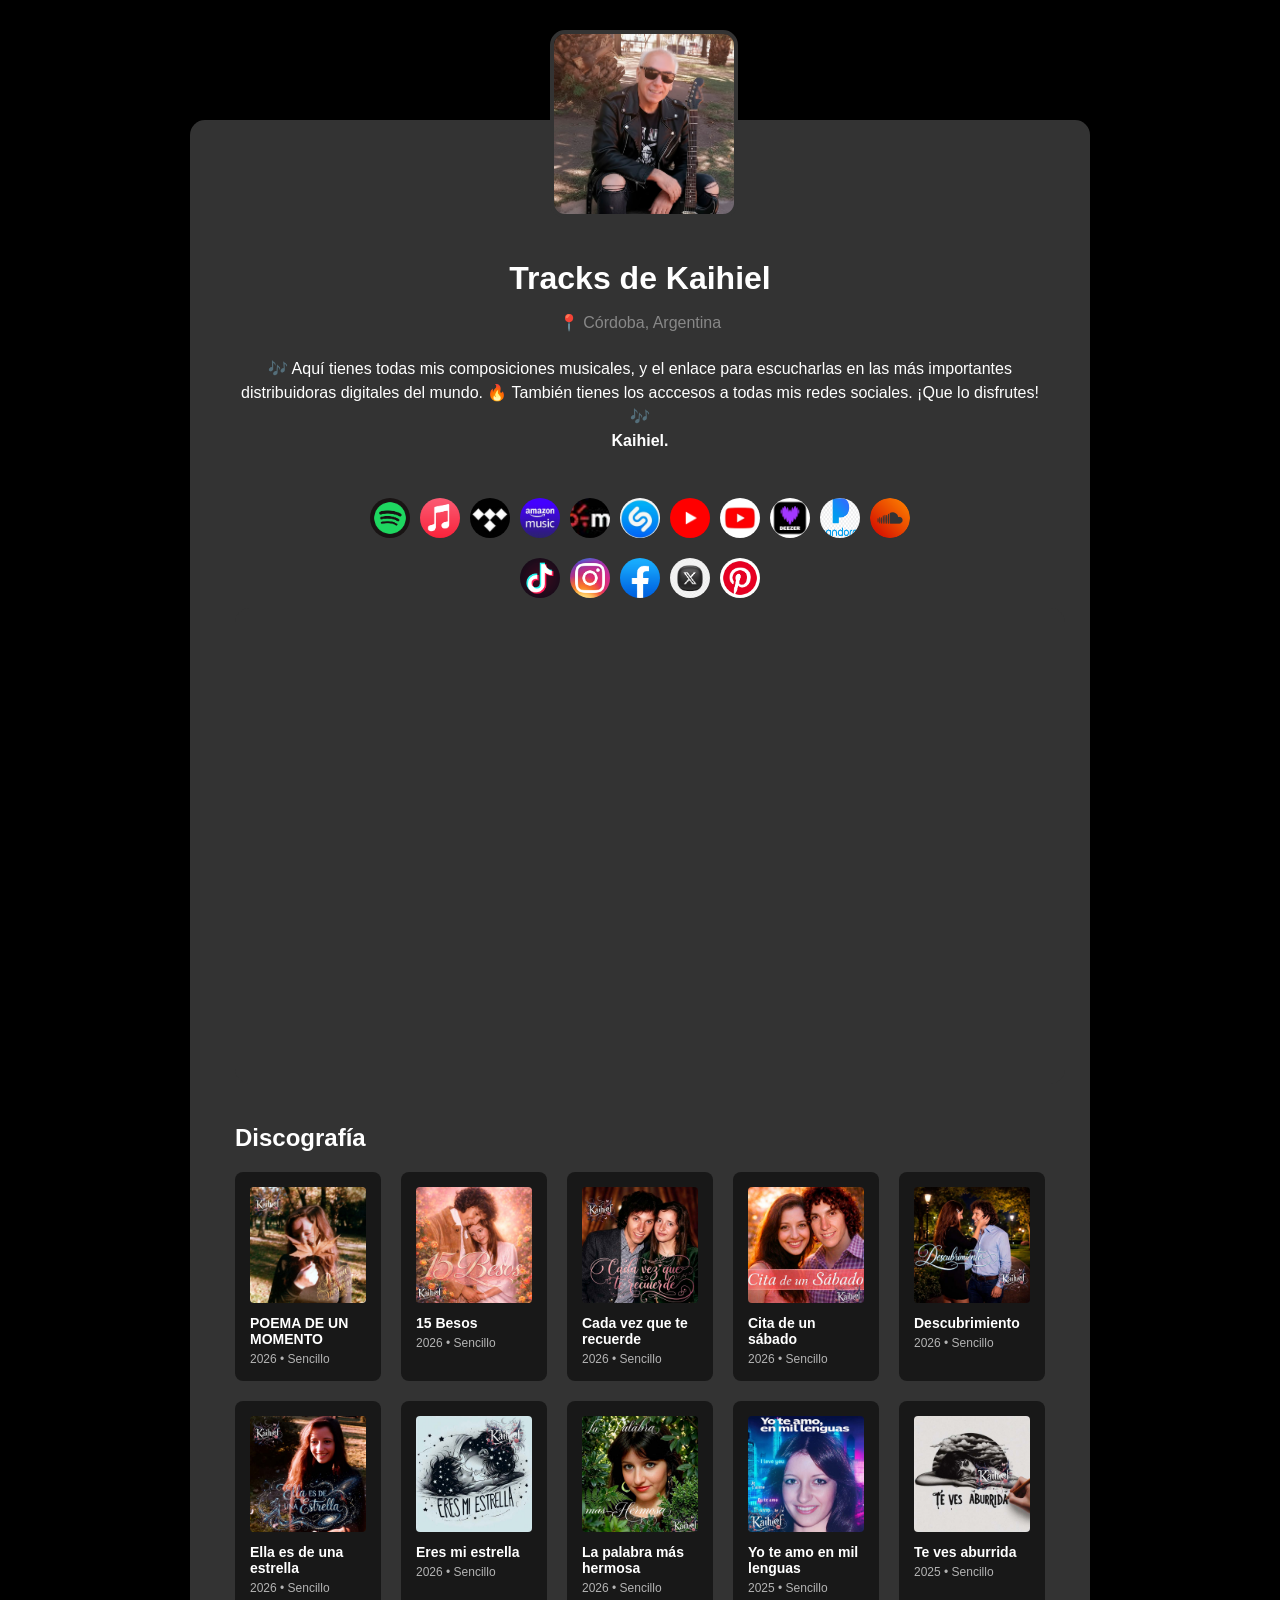
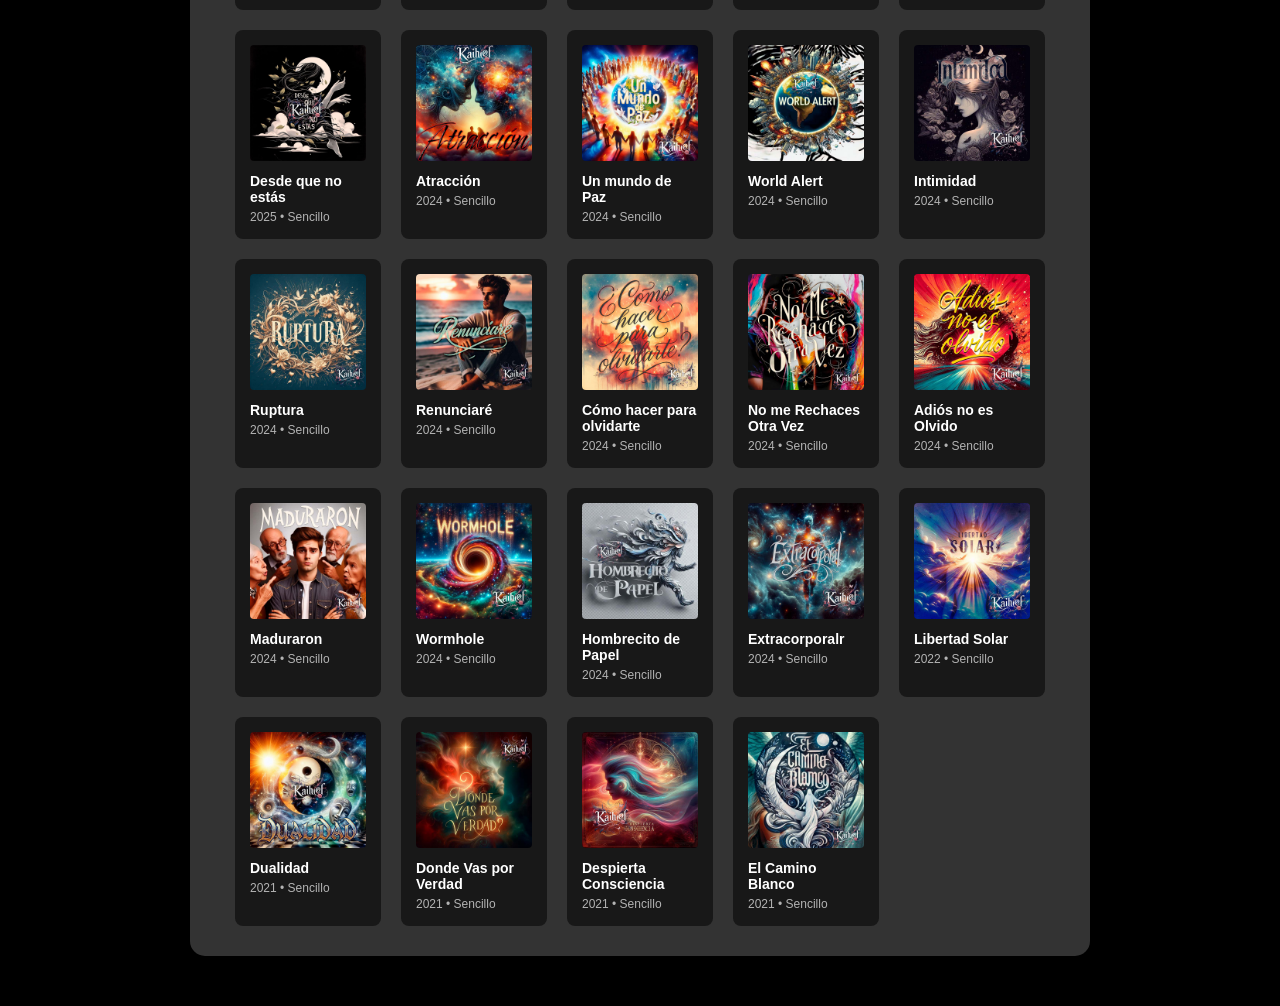
<file: index.html>
<!DOCTYPE HTML PUBLIC "-//W3C//DTD HTML 4.01 Transitional//EN" "http://www.w3.org/TR/html4/loose.dtd">
<html>
<head>
    <title>Tracks de Kaihiel</title>
    <meta name="viewport" content="width=device-width, initial-scale=1.5">
    <meta http-equiv="Content-Type" content="text/html; charset=UTF-8">
    <link rel="stylesheet" type="text/css" href="estilos.css">
</head>
<body>

<div id="wrapper">
    <div id="main-card">
        <img src="Kaihiel.png" title ="Kaihiel" alt="Kaihiel" class="floating-profile" onclick="this.classList.toggle('expanded')" tabindex="0">
        <h1>Tracks de Kaihiel</h1>
        <p class="location">📍 Córdoba, Argentina</p>
        <div class="bio-text">
            🎶 Aquí tienes todas mis composiciones musicales, y el enlace para escucharlas en las más importantes distribuidoras digitales del mundo. 🔥 También tienes los acccesos a todas mis redes sociales. ¡Que lo disfrutes! 🎶<br>
            <strong>Kaihiel.</strong>
        </div>
        <div class="social-icons">
		<div class="icon-group">
            <a href="https://open.spotify.com/intl-es/artist/7dtvujcEKRp08AhZ7mkC0C" class="icon-link" title="Spotify"><img src="spotify.png" alt="Spotify"></a>
            <a href="https://music.apple.com/us/artist/kaihiel/1562839597" class="icon-link" title="Apple"><img src="apple music.png" alt="Apple Music"></a>
            <a href="https://tidal.com/artist/24408671" class="icon-link" title="Tidal"><img src="Tidal.jpg" alt="Tidal"></a>
            <a href="https://amazon.com/music/player/artists/B092JQ3VVH" class="icon-link" title="Amazon"><img src="Amazon.jpg" alt="Amazon Music"></a>
            <a href="https://www.claromusica.com/artist/6220715/AR" class="icon-link" title="Claro"><img src="Claro Music.jpg" alt="Claro Music"></a>
            <a href="https://www.shazam.com/artist/kaihiel/1562839597" class="icon-link" title="Shazam"><img src="Shazam.jpg" alt="Shazam"></a>
            <a href="https://www.youtube.com/@kaihiel" class="icon-link" title="YouTube"><img src="youtube.png" alt="YouTube"></a>
            <a href="https://music.youtube.com/channel/UCdynaFPEkUC-YnowalGPvJg" class="icon-link" title="YouTube Music"><img src="YouTube Music.jpg" alt="YouTube Music"></a>
            <a href="https://www.deezer.com/es/artist/129822742" class="icon-link" title="Deezer"><img src="deezer.jpg" alt="Deezer"></a>
            <a href="https://www.pandora.com/artist/kaihiel/ARqw4wPjZ7nP3lq" class="icon-link" title="Pandora"><img src="pandora.png" alt="Pandora"></a>
            <a href="https://soundcloud.com/kaihiel-music" class="icon-link" title="Soundcloud"><img src="soundcloud.png" alt="Soundcloud"></a>
        </div>
		
<div class="icon-group">
            <a href="https://www.tiktok.com/@kaihiel" class="icon-link" title="TikTok"><img src="tiktok.png" alt="TikTok"></a>
            <a href="https://instagram.com/kaihiel" class="icon-link" title="Instragam"><img src="instagram.png" alt="Instagram"></a>
            <a href="https://www.facebook.com/Kaihiel" class="icon-link" title="Facebook"><img src="facebook.png" alt="Facebook"></a>
			<a href="https://x.com/kaihiel" class="icon-link" title="X"><img src="X.png" alt="X"></a>
            <a href="https://ar.pinterest.com/kaihiel/" class="icon-link" title="Pinterest"><img src="pinterest.png" alt="Pinterest"></a>
        </div>
    </div>

    <div class="video-section">
        <div class="video-container">
            <iframe src="https://www.youtube.com/embed/-CoY1_JvEzQ" title="kaihiel - DESPIERTA CONSCIENCIA" frameborder="0" allow="accelerometer; autoplay; clipboard-write; encrypted-media; gyroscope; picture-in-picture; web-share" allowfullscreen></iframe>
        </div>
    </div>

    <div id="discography-section">
        <h2 class="section-title">Discografía</h2>
        <div class="albums-grid">

			            <div class="album-card" onclick="loadSong('https://open.spotify.com/embed/album/59u1WubXRiehNmZ89EmzLW?utm_source=generator')">
                <div class="cover-wrapper">
                    <img src="POEMA-DE-UN-MOMENTO.jpg" alt="POEMA DE UN MOMENTO">
                    <div class="play-overlay"><div class="play-icon"></div></div>
                </div>
                <h3>POEMA DE UN MOMENTO</h3>
                <p>2026 • Sencillo</p>
            </div>
            <div class="album-card" onclick="loadSong('https://open.spotify.com/embed/album/3hJD9Df9U5PAT2CjLveUOw?utm_source=generator')">
                <div class="cover-wrapper">
                    <img src="15-Besos.jpg" alt="15 Besos">
                    <div class="play-overlay"><div class="play-icon"></div></div>
                </div>
                <h3>15 Besos</h3>
                <p>2026 • Sencillo</p>
            </div>
            <div class="album-card" onclick="loadSong('https://open.spotify.com/embed/album/6pJi0GJWLyVrtEA5CUso7U?utm_source=generator')">
                <div class="cover-wrapper">
                    <img src="Cada-vez-que-te-recuerde.jpg" alt="Cada vez que te recuerde">
                    <div class="play-overlay"><div class="play-icon"></div></div>
                </div>
                <h3>Cada vez que te recuerde</h3>
                <p>2026 • Sencillo</p>
            </div>
            <div class="album-card" onclick="loadSong('https://open.spotify.com/embed/album/7hgsuvDgxcAeBH8pt4OzrH?utm_source=generator')">
                <div class="cover-wrapper">
                    <img src="Cita-de-un-sábado.jpg" alt="Cita de un sábado">
                    <div class="play-overlay"><div class="play-icon"></div></div>
                </div>
                <h3>Cita de un sábado</h3>
                <p>2026 • Sencillo</p>
            </div>
            <div class="album-card" onclick="loadSong('https://open.spotify.com/embed/album/3QksHKoB19mJzZjbds2ztN?utm_source=generator')">
                <div class="cover-wrapper">
                    <img src="Descubrimiento.jpg" alt="Descubrimiento">
                    <div class="play-overlay"><div class="play-icon"></div></div>
                </div>
                <h3>Descubrimiento</h3>
                <p>2026 • Sencillo</p>
            </div>
            <div class="album-card" onclick="loadSong('https://open.spotify.com/embed/album/1LhHt4QEmFWddc9gAsj0Ai?utm_source=generator')">
                <div class="cover-wrapper">
                    <img src="Ella-es-de-una-estrella.jpg" alt="Ella es de una estrella">
                    <div class="play-overlay"><div class="play-icon"></div></div>
                </div>
                <h3>Ella es de una estrella</h3>
                <p>2026 • Sencillo</p>
            </div>
            <div class="album-card" onclick="loadSong('https://open.spotify.com/embed/album/2BxylmngE9ZZsV4GO0fLOm?utm_source=generator')">
                <div class="cover-wrapper">
                    <img src="Eres-mi-estrella.jpg" alt="Eres mi estrella">
                    <div class="play-overlay"><div class="play-icon"></div></div>
                </div>
                <h3>Eres mi estrella</h3>
                <p>2026 • Sencillo</p>
            </div>
            <div class="album-card" onclick="loadSong('https://open.spotify.com/embed/album/0TAL2G2rO4IbtaiDgnl4un?utm_source=generator')">
                <div class="cover-wrapper">
                    <img src="La-palabra-más-hermosa.jpg" alt="La palabra más hermosa">
                    <div class="play-overlay"><div class="play-icon"></div></div>
                </div>
                <h3>La palabra más hermosa</h3>
                <p>2026 • Sencillo</p>
            </div>


			
            <div class="album-card" onclick="loadSong('https://open.spotify.com/embed/album/1T506V0TpHHjUrXEIkkWwL?utm_source=generator')">
                <div class="cover-wrapper">
                    <img src="21 Yo te amo en mil lenguas - Portada.jpg" alt="Yo te amo en mil lenguas">
                    <div class="play-overlay"><div class="play-icon"></div></div>
                </div>
                <h3>Yo te amo en mil lenguas</h3>
                <p>2025 • Sencillo</p>
            </div>

            <div class="album-card" onclick="loadSong('https://open.spotify.com/embed/album/4Dgl8jLNEsI42kCJyl3b6J?utm_source=generator')">
                <div class="cover-wrapper">
                    <img src="20 Te ves aburrida - Portada.jpg" alt="Te ves aburrida">
                    <div class="play-overlay"><div class="play-icon"></div></div>
                </div>
                <h3>Te ves aburrida</h3>
                <p>2025 • Sencillo</p>
            </div>

            <div class="album-card" onclick="loadSong('https://open.spotify.com/embed/album/6Qbb5xgWLNXabm9kcEeXSp?utm_source=generator')">
                <div class="cover-wrapper">
                    <img src="19 Desde que no estás - Portada.jpg" alt="Desde que no estás">
                    <div class="play-overlay"><div class="play-icon"></div></div>
                </div>
                <h3>Desde que no estás</h3>
                <p>2025 • Sencillo</p>
            </div>

            <div class="album-card" onclick="loadSong('https://open.spotify.com/embed/album/1Bs3m2zX9jn7U6OhXLsowG?utm_source=generator')">
                <div class="cover-wrapper">
                    <img src="18 Atracción - Portada.jpg" alt="Atracción">
                    <div class="play-overlay"><div class="play-icon"></div></div>
                </div>
                <h3>Atracción</h3>
                <p>2024 • Sencillo</p>
            </div>

            <div class="album-card" onclick="loadSong('https://open.spotify.com/embed/album/0TffJCyNWwBPTFphyFD3ni?utm_source=generator')">
                <div class="cover-wrapper">
                    <img src="17 Un mundo de Paz - Portada 2026.jpg" alt="Un mundo de Paz">
                    <div class="play-overlay"><div class="play-icon"></div></div>
                </div>
                <h3>Un mundo de Paz</h3>
                <p>2024 • Sencillo</p>
            </div>

            <div class="album-card" onclick="loadSong('https://open.spotify.com/embed/album/1G9kzJxGf55cSk0MqXVwhN?utm_source=generator')">
                <div class="cover-wrapper">
                    <img src="16 World Alert - Portada.jpg" alt="World Alert">
                    <div class="play-overlay"><div class="play-icon"></div></div>
                </div>
                <h3>World Alert</h3>
                <p>2024 • Sencillo</p>
            </div>

            <div class="album-card" onclick="loadSong('https://open.spotify.com/embed/album/1vrvcxgYzcLJ1pIWbiXJiS?utm_source=generator')">
                <div class="cover-wrapper">
                    <img src="15 Intimidad - Portada 2026.jpg" alt="Intimidad">
                    <div class="play-overlay"><div class="play-icon"></div></div>
                </div>
                <h3>Intimidad</h3>
                <p>2024 • Sencillo</p>
            </div>

            <div class="album-card" onclick="loadSong('https://open.spotify.com/embed/album/75FFiN7RpqEtVQOO27BbDU?utm_source=generator')">
                <div class="cover-wrapper">
                    <img src="14 Ruptura - Portada.jpg" alt="Ruptura">
                    <div class="play-overlay"><div class="play-icon"></div></div>
                </div>
                <h3>Ruptura</h3>
                <p>2024 • Sencillo</p>
            </div>

            <div class="album-card" onclick="loadSong('https://open.spotify.com/embed/album/5bGkMyEACLNIircNbHCV6y?utm_source=generator')">
                <div class="cover-wrapper">
                    <img src="13 Renunciaré - portada 2026.jpg" alt="Renunciaré">
                    <div class="play-overlay"><div class="play-icon"></div></div>
                </div>
                <h3>Renunciaré</h3>
                <p>2024 • Sencillo</p>
            </div>

            <div class="album-card" onclick="loadSong('https://open.spotify.com/embed/album/5s5dGxfLfldGgfyiWUZaWW?utm_source=generator')">
                <div class="cover-wrapper">
                    <img src="12 Cómo hacer para olvidarte - Portada 2026.jpg" alt="Cómo hacer para olvidarte">
                    <div class="play-overlay"><div class="play-icon"></div></div>
                </div>
                <h3>Cómo hacer para olvidarte</h3>
                <p>2024 • Sencillo</p>
            </div>

            <div class="album-card" onclick="loadSong('https://open.spotify.com/embed/album/0IBC8am52rLKUYzDywdReo?utm_source=generator')">
                <div class="cover-wrapper">
                    <img src="11 No me rechaces otra vez - Portada 2026.jpg" alt="No me Rechaces Otra Vez">
                    <div class="play-overlay"><div class="play-icon"></div></div>
                </div>
                <h3>No me Rechaces Otra Vez</h3>
                <p>2024 • Sencillo</p>
            </div>

            <div class="album-card" onclick="loadSong('https://open.spotify.com/embed/album/7c53TbLIAXFpOGUAbkczuz?utm_source=generator')">
                <div class="cover-wrapper">
                    <img src="10 Adiós no es olvido - Portada 2026.jpg" alt="Adiós no es Olvido">
                    <div class="play-overlay"><div class="play-icon"></div></div>
                </div>
                <h3>Adiós no es Olvido</h3>
                <p>2024 • Sencillo</p>
            </div>

            <div class="album-card" onclick="loadSong('https://open.spotify.com/embed/album/0Zx9XN3BHfGhL3fXZF9tF1?utm_source=generator')">
                <div class="cover-wrapper">
                    <img src="09 Maduraron - Protada 2026.jpg" alt="Maduraron">
                    <div class="play-overlay"><div class="play-icon"></div></div>
                </div>
                <h3>Maduraron</h3>
                <p>2024 • Sencillo</p>
            </div>

            <div class="album-card" onclick="loadSong('https://open.spotify.com/embed/album/2o4RLUSgZBN4JqhvJ0o9LF?utm_source=generator')">
                <div class="cover-wrapper">
                    <img src="08 Wormhole - Portada 2026.jpg" alt="Wormhole">
                    <div class="play-overlay"><div class="play-icon"></div></div>
                </div>
                <h3>Wormhole</h3>
                <p>2024 • Sencillo</p>
            </div>

            <div class="album-card" onclick="loadSong('https://open.spotify.com/embed/album/2cGMWY3aWDWnUhpaTBZ5rB?utm_source=generator')">
                <div class="cover-wrapper">
                    <img src="07 Hombrecito de Papel - Portada 2026.jpg" alt="Hombrecito de Papel">
                    <div class="play-overlay"><div class="play-icon"></div></div>
                </div>
                <h3>Hombrecito de Papel</h3>
                <p>2024 • Sencillo</p>
            </div>
            
            <div class="album-card" onclick="loadSong('https://open.spotify.com/embed/album/7xV4xnTbl1Ak41NCHZcvxB?utm_source=generator')">
                <div class="cover-wrapper">
                    <img src="06 Extracorporal - Portada 2026.jpg" alt="Extracorporal">
                    <div class="play-overlay"><div class="play-icon"></div></div>
                </div>
                <h3>Extracorporalr</h3>
                <p>2024 • Sencillo</p>
            </div>
            
            <div class="album-card" onclick="loadSong('https://open.spotify.com/embed/album/73HvepRkumDbmVhpwdjTzm?utm_source=generator')">
                <div class="cover-wrapper">
                    <img src="05 Libertad Solar - Portada 2026.jpg" alt="Libertad Solar">
                    <div class="play-overlay"><div class="play-icon"></div></div>
                </div>
                <h3>Libertad Solar</h3>
                <p>2022 • Sencillo</p>
            </div>
            
            <div class="album-card" onclick="loadSong('https://open.spotify.com/embed/album/3nf0Phiq4hs6on0hZqkorv?utm_source=generator')">
                <div class="cover-wrapper">
                    <img src="04 Dualidad - Portada.jpg" alt="Dualidad">
                    <div class="play-overlay"><div class="play-icon"></div></div>
                </div>
                <h3>Dualidad</h3>
                <p>2021 • Sencillo</p>
            </div>

            <div class="album-card" onclick="loadSong('https://open.spotify.com/embed/album/7iKkGJQ3YbFJsHSqrNm0Oz?utm_source=generator')">
                <div class="cover-wrapper">
                    <img src="03 Dónde as por verdad  2026 - Portada.jpg" alt="Donde Vas por Verdad">
                    <div class="play-overlay"><div class="play-icon"></div></div>
                </div>
                <h3>Donde Vas por Verdad</h3>
                <p>2021 • Sencillo</p>
            </div>

            <div class="album-card" onclick="loadSong('https://open.spotify.com/embed/track/1v7K78TcqS9GzK5S1wuVEM?utm_source=generator')">
                <div class="cover-wrapper">
                    <img src="02 Despierta Consciencia - Portada.jpg" alt="Despierta Consciencia">
                    <div class="play-overlay"><div class="play-icon"></div></div>
                </div>
                <h3>Despierta Consciencia</h3>
                <p>2021 • Sencillo</p>
            </div>

            <div class="album-card" onclick="loadSong('https://open.spotify.com/embed/track/5cOeWUez1Jf2Jr3aXOcYvq?utm_source=generator')">
                <div class="cover-wrapper">
                    <img src="01 El Camino Blanco - Portada.jpg" alt="El Camino Blanco">
                    <div class="play-overlay"><div class="play-icon"></div></div>
                </div>
                <h3>El Camino Blanco</h3>
                <p>2021 • Sencillo</p>
            </div>

        </div>

        <div id="player-container" style="margin-top: 30px; display: none;">
            <div id="spotify-player"></div>
        </div>
    </div>
</div>

<script type="text/javascript">
function loadSong(urlSpotify) {
    var container = document.getElementById('player-container');
    var playerDiv = document.getElementById('spotify-player');
    
    container.style.display = 'block';
    
    // Aquí se inyecta el link real en tu estructura de iframe
    playerDiv.innerHTML = '<iframe data-testid="embed-iframe" style="border-radius:12px" src="' + urlSpotify + '" width="100%" height="352" frameBorder="0" allowfullscreen="" allow="autoplay; clipboard-write; encrypted-media; fullscreen; picture-in-picture" loading="lazy"></iframe>';
    
    window.scrollTo({ top: container.offsetTop - 20, behavior: 'smooth' });
}
</script>

</body>
</html>
</file>
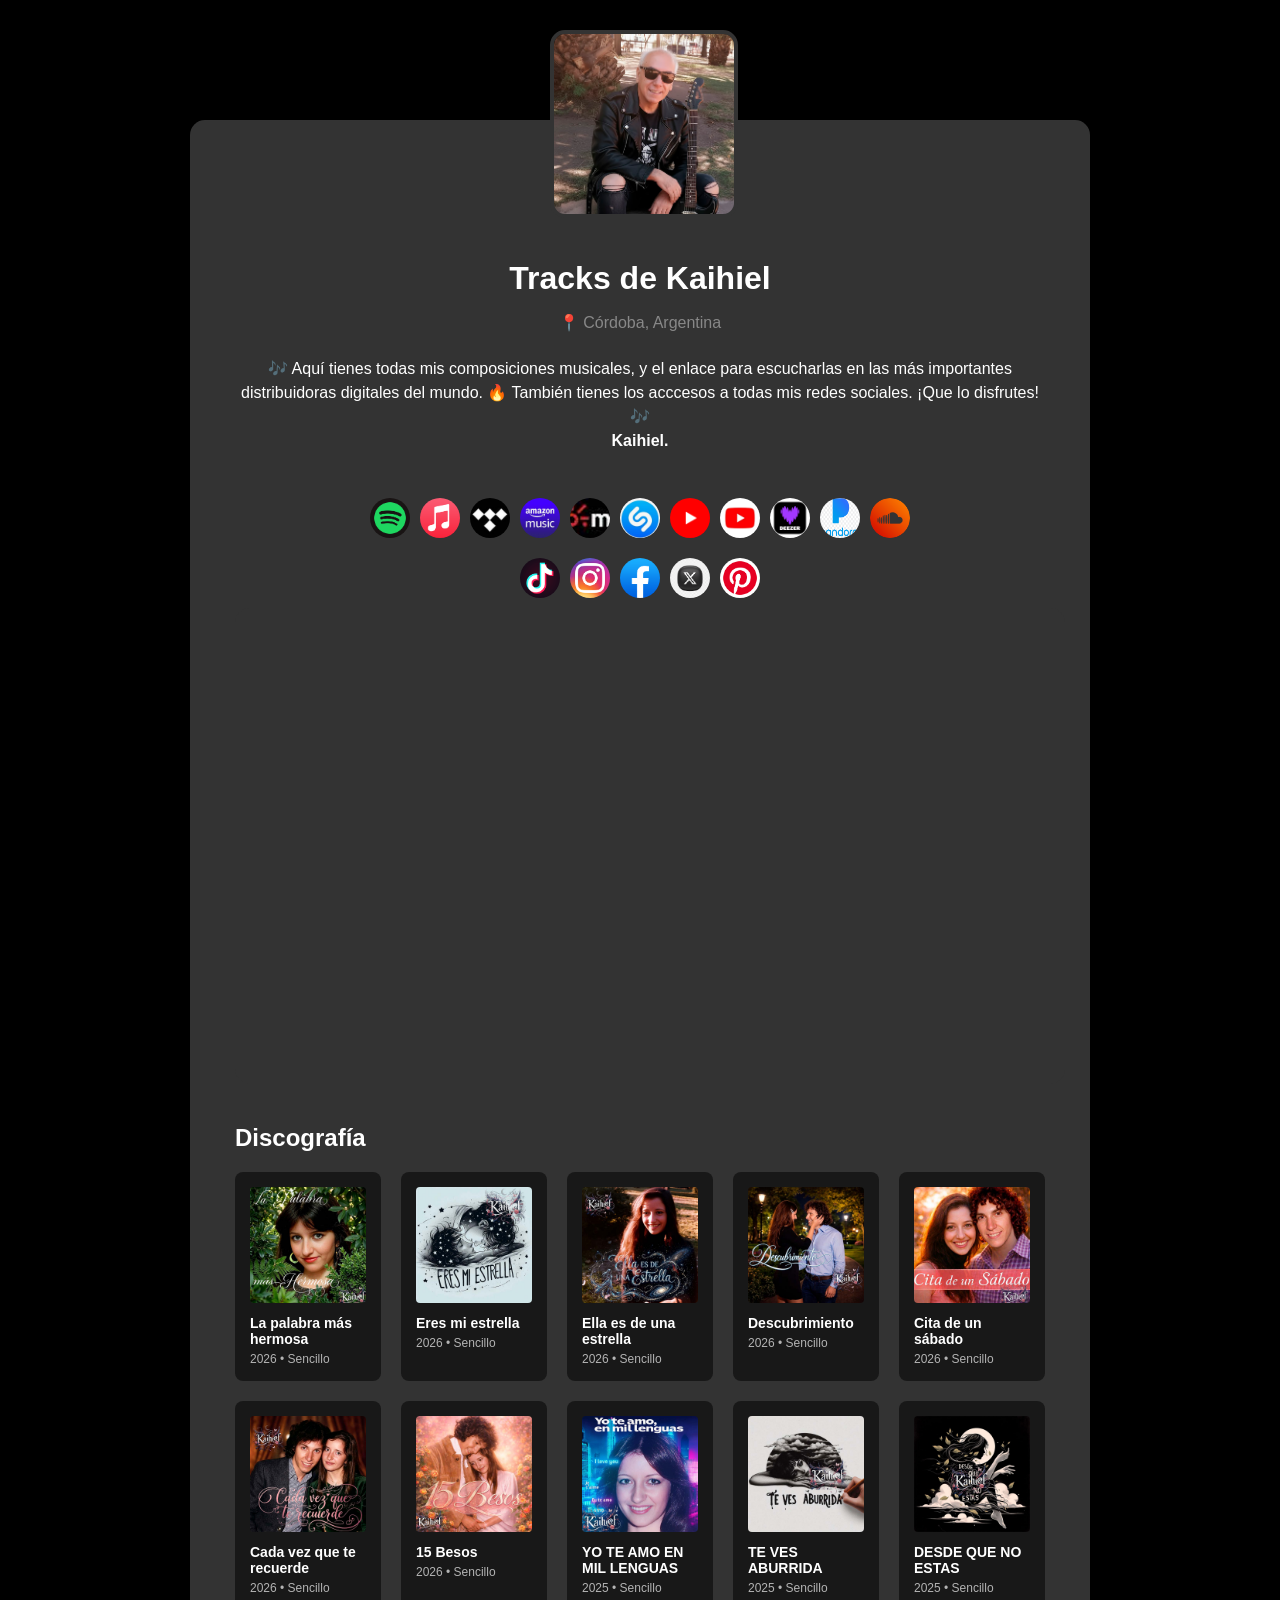
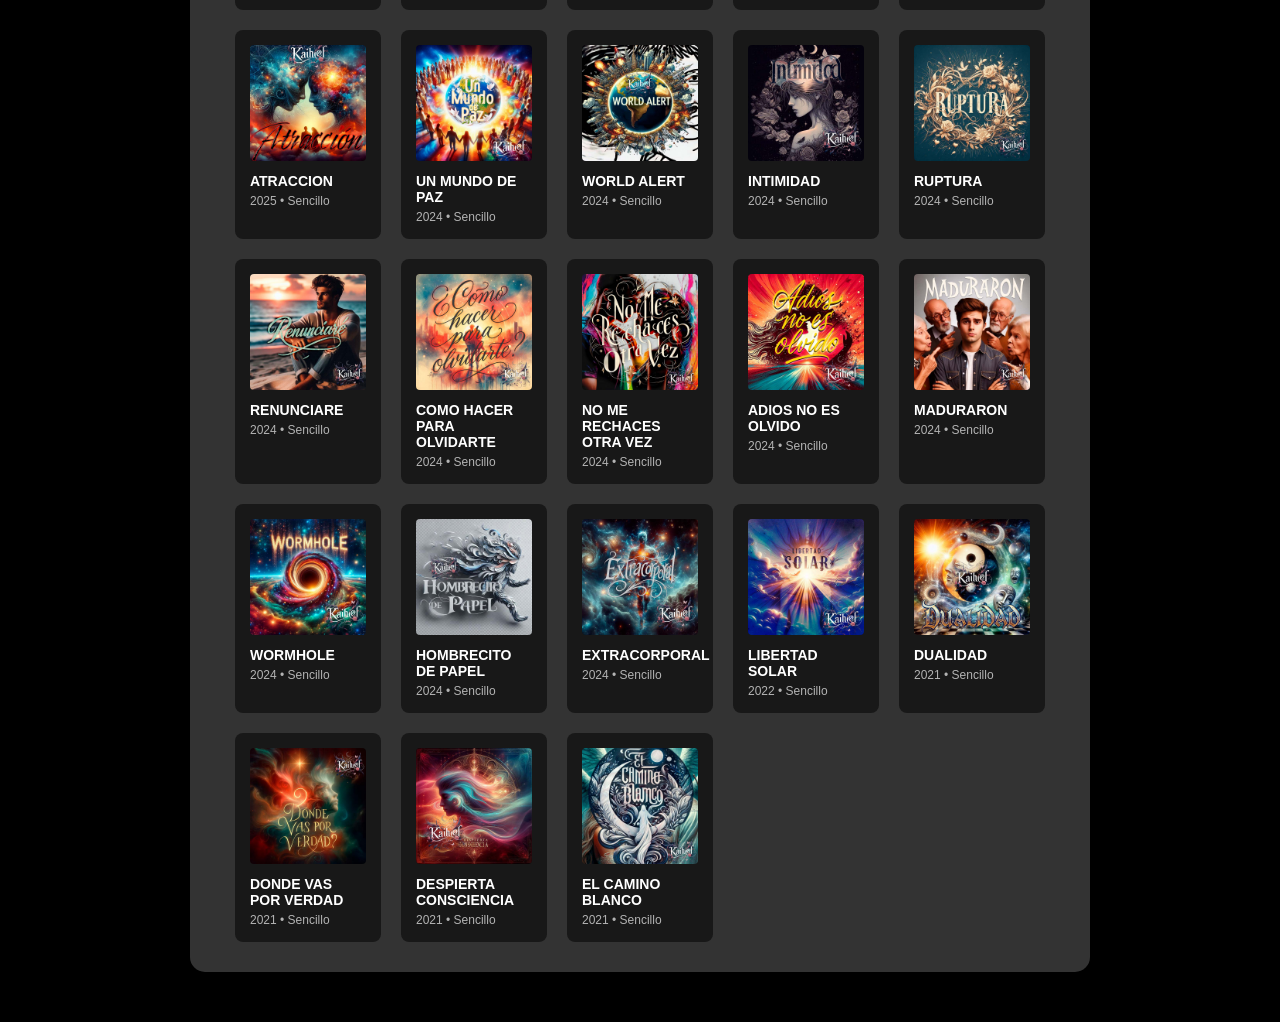
<file: NEWindex.html>
<!DOCTYPE HTML PUBLIC "-//W3C//DTD HTML 4.01 Transitional//EN" "http://www.w3.org/TR/html4/loose.dtd">
<html>
<head>
    <title>Tracks de Kaihiel</title>
    <meta name="viewport" content="width=device-width, initial-scale=1.5">
    <meta http-equiv="Content-Type" content="text/html; charset=UTF-8">
    <link rel="stylesheet" type="text/css" href="estilos.css">
</head>
<body>

<div id="wrapper">
    <div id="main-card">
        <img src="Kaihiel.png" title ="Kaihiel" alt="Kaihiel" class="floating-profile" onclick="this.classList.toggle('expanded')" tabindex="0">
        <h1>Tracks de Kaihiel</h1>
        <p class="location">📍 Córdoba, Argentina</p>
        <div class="bio-text">
            🎶 Aquí tienes todas mis composiciones musicales, y el enlace para escucharlas en las más importantes distribuidoras digitales del mundo. 🔥 También tienes los acccesos a todas mis redes sociales. ¡Que lo disfrutes! 🎶<br>
            <strong>Kaihiel.</strong>
        </div>
        <div class="social-icons">
		<div class="icon-group">
            <a href="https://open.spotify.com/intl-es/artist/7dtvujcEKRp08AhZ7mkC0C" class="icon-link" title="Spotify"><img src="spotify.png" alt="Spotify"></a>
            <a href="https://music.apple.com/us/artist/kaihiel/1562839597" class="icon-link" title="Apple"><img src="apple music.png" alt="Apple Music"></a>
            <a href="https://tidal.com/artist/24408671" class="icon-link" title="Tidal"><img src="Tidal.jpg" alt="Tidal"></a>
            <a href="https://amazon.com/music/player/artists/B092JQ3VVH" class="icon-link" title="Amazon"><img src="Amazon.jpg" alt="Amazon Music"></a>
            <a href="https://www.claromusica.com/artist/6220715/AR" class="icon-link" title="Claro"><img src="Claro Music.jpg" alt="Claro Music"></a>
            <a href="https://www.shazam.com/artist/kaihiel/1562839597" class="icon-link" title="Shazam"><img src="Shazam.jpg" alt="Shazam"></a>
            <a href="https://www.youtube.com/@kaihiel" class="icon-link" title="YouTube"><img src="youtube.png" alt="YouTube"></a>
            <a href="https://music.youtube.com/channel/UCdynaFPEkUC-YnowalGPvJg" class="icon-link" title="YouTube Music"><img src="YouTube Music.jpg" alt="YouTube Music"></a>
            <a href="https://www.deezer.com/es/artist/129822742" class="icon-link" title="Deezer"><img src="deezer.jpg" alt="Deezer"></a>
            <a href="https://www.pandora.com/artist/kaihiel/ARqw4wPjZ7nP3lq" class="icon-link" title="Pandora"><img src="pandora.png" alt="Pandora"></a>
            <a href="https://soundcloud.com/kaihiel-music" class="icon-link" title="Soundcloud"><img src="soundcloud.png" alt="Soundcloud"></a>
        </div>
		
<div class="icon-group">
            <a href="https://www.tiktok.com/@kaihiel" class="icon-link" title="TikTok"><img src="tiktok.png" alt="TikTok"></a>
            <a href="https://instagram.com/kaihiel" class="icon-link" title="Instragam"><img src="instagram.png" alt="Instagram"></a>
            <a href="https://www.facebook.com/Kaihiel" class="icon-link" title="Facebook"><img src="facebook.png" alt="Facebook"></a>
			<a href="https://x.com/kaihiel" class="icon-link" title="X"><img src="X.png" alt="X"></a>
            <a href="https://ar.pinterest.com/kaihiel/" class="icon-link" title="Pinterest"><img src="pinterest.png" alt="Pinterest"></a>
        </div>
    </div>

    <div class="video-section">
        <div class="video-container">
            <iframe src="https://www.youtube.com/embed/-CoY1_JvEzQ" title="kaihiel - DESPIERTA CONSCIENCIA" frameborder="0" allow="accelerometer; autoplay; clipboard-write; encrypted-media; gyroscope; picture-in-picture; web-share" allowfullscreen></iframe>
        </div>
    </div>

    <div id="discography-section">
        <h2 class="section-title">Discografía</h2>
        <div class="albums-grid">

<!-- ======================= INICIO DIVs canciones ======================= -->
<div class="album-card" onclick="loadSong('https://www.youtube.com/embed/oTpB4futs3w')">
    <div class="cover-wrapper">
        <img src="La-palabra-más-hermosa.jpg" alt="La palabra más hermosa">
        <div class="play-overlay"><div class="play-icon"></div></div>
    </div>
    <h3>La palabra más hermosa</h3>
    <p>2026 • Sencillo</p>
</div>
<div class="album-card" onclick="loadSong('https://www.youtube.com/embed/vIT_Wwnmyyw')">
    <div class="cover-wrapper">
        <img src="Eres-mi-estrella.jpg" alt="Eres mi estrella">
        <div class="play-overlay"><div class="play-icon"></div></div>
    </div>
    <h3>Eres mi estrella</h3>
    <p>2026 • Sencillo</p>
</div>
<div class="album-card" onclick="loadSong('https://www.youtube.com/embed/tcXPq1gz9vc')">
    <div class="cover-wrapper">
        <img src="Ella-es-de-una-estrella.jpg" alt="Ella es de una estrella">
        <div class="play-overlay"><div class="play-icon"></div></div>
    </div>
    <h3>Ella es de una estrella</h3>
    <p>2026 • Sencillo</p>
</div>
<div class="album-card" onclick="loadSong('https://www.youtube.com/embed/OwODm5sCfDk')">
    <div class="cover-wrapper">
        <img src="Descubrimiento.jpg" alt="Descubrimiento">
        <div class="play-overlay"><div class="play-icon"></div></div>
    </div>
    <h3>Descubrimiento</h3>
    <p>2026 • Sencillo</p>
</div>
<div class="album-card" onclick="loadSong('https://www.youtube.com/embed/CjZzciwWt7s')">
    <div class="cover-wrapper">
        <img src="Cita-de-un-sábado.jpg" alt="Cita de un sábado">
        <div class="play-overlay"><div class="play-icon"></div></div>
    </div>
    <h3>Cita de un sábado</h3>
    <p>2026 • Sencillo</p>
</div>
<div class="album-card" onclick="loadSong('https://www.youtube.com/embed/qDOxsHtS20g')">
    <div class="cover-wrapper">
        <img src="Cada-vez-que-te-recuerde.jpg" alt="Cada vez que te recuerde">
        <div class="play-overlay"><div class="play-icon"></div></div>
    </div>
    <h3>Cada vez que te recuerde</h3>
    <p>2026 • Sencillo</p>
</div>
<div class="album-card" onclick="loadSong('https://www.youtube.com/embed/ngq4TYk6nNM')">
    <div class="cover-wrapper">
        <img src="15-Besos.jpg" alt="15 Besos">
        <div class="play-overlay"><div class="play-icon"></div></div>
    </div>
    <h3>15 Besos</h3>
    <p>2026 • Sencillo</p>
</div>
<div class="album-card" onclick="loadSong('https://www.youtube.com/embed/nYkQx3yN6sA')">
    <div class="cover-wrapper">
        <img src="21 Yo te amo en mil lenguas - Portada.jpg" alt="YO TE AMO EN MIL LENGUAS">
        <div class="play-overlay"><div class="play-icon"></div></div>
    </div>
    <h3>YO TE AMO EN MIL LENGUAS</h3>
    <p>2025 • Sencillo</p>
</div>
<div class="album-card" onclick="loadSong('https://www.youtube.com/embed/ncaqAU24T1o')">
    <div class="cover-wrapper">
        <img src="20 Te ves aburrida - Portada.jpg" alt="TE VES ABURRIDA">
        <div class="play-overlay"><div class="play-icon"></div></div>
    </div>
    <h3>TE VES ABURRIDA</h3>
    <p>2025 • Sencillo</p>
</div>
<div class="album-card" onclick="loadSong('https://www.youtube.com/embed/4HJigXD0m8M')">
    <div class="cover-wrapper">
        <img src="19 Desde que no estás - Portada.jpg" alt="DESDE QUE NO ESTAS ">
        <div class="play-overlay"><div class="play-icon"></div></div>
    </div>
    <h3>DESDE QUE NO ESTAS </h3>
    <p>2025 • Sencillo</p>
</div>
<div class="album-card" onclick="loadSong('https://www.youtube.com/embed/WOiNOpPfagI')">
    <div class="cover-wrapper">
        <img src="18 Atracción - Portada.jpg" alt="ATRACCION">
        <div class="play-overlay"><div class="play-icon"></div></div>
    </div>
    <h3>ATRACCION</h3>
    <p>2025 • Sencillo</p>
</div>
<div class="album-card" onclick="loadSong('https://www.youtube.com/embed/RgkWFJVtY0s')">
    <div class="cover-wrapper">
        <img src="17 Un mundo de Paz - Portada 2026.jpg" alt="UN MUNDO DE PAZ">
        <div class="play-overlay"><div class="play-icon"></div></div>
    </div>
    <h3>UN MUNDO DE PAZ</h3>
    <p>2024 • Sencillo</p>
</div>
<div class="album-card" onclick="loadSong('https://www.youtube.com/embed/TENjZXxeNy4')">
    <div class="cover-wrapper">
        <img src="16 World Alert - Portada.jpg" alt="WORLD ALERT">
        <div class="play-overlay"><div class="play-icon"></div></div>
    </div>
    <h3>WORLD ALERT</h3>
    <p>2024 • Sencillo</p>
</div>
<div class="album-card" onclick="loadSong('https://www.youtube.com/embed/Pm0dU3vzCzQ')">
    <div class="cover-wrapper">
        <img src="15 Intimidad - Portada 2026.jpg" alt="INTIMIDAD">
        <div class="play-overlay"><div class="play-icon"></div></div>
    </div>
    <h3>INTIMIDAD</h3>
    <p>2024 • Sencillo</p>
</div>
<div class="album-card" onclick="loadSong('https://www.youtube.com/embed/6KbNKMVJw0Y')">
    <div class="cover-wrapper">
        <img src="14 Ruptura - Portada.jpg" alt="RUPTURA">
        <div class="play-overlay"><div class="play-icon"></div></div>
    </div>
    <h3>RUPTURA</h3>
    <p>2024 • Sencillo</p>
</div>
<div class="album-card" onclick="loadSong('https://www.youtube.com/embed/k0YnF4mimug')">
    <div class="cover-wrapper">
        <img src="13 Renunciaré - portada 2026.jpg" alt="RENUNCIARE">
        <div class="play-overlay"><div class="play-icon"></div></div>
    </div>
    <h3>RENUNCIARE</h3>
    <p>2024 • Sencillo</p>
</div>
<div class="album-card" onclick="loadSong('https://www.youtube.com/embed/IgkvWumr_v8')">
    <div class="cover-wrapper">
        <img src="12 Cómo hacer para olvidarte - Portada 2026.jpg" alt="COMO HACER PARA OLVIDARTE">
        <div class="play-overlay"><div class="play-icon"></div></div>
    </div>
    <h3>COMO HACER PARA OLVIDARTE</h3>
    <p>2024 • Sencillo</p>
</div>
<div class="album-card" onclick="loadSong('https://www.youtube.com/embed/4qL15DqwmqI')">
    <div class="cover-wrapper">
        <img src="11 No me rechaces otra vez - Portada 2026.jpg" alt="NO ME RECHACES OTRA VEZ">
        <div class="play-overlay"><div class="play-icon"></div></div>
    </div>
    <h3>NO ME RECHACES OTRA VEZ</h3>
    <p>2024 • Sencillo</p>
</div>
<div class="album-card" onclick="loadSong('https://www.youtube.com/embed/g8WQYKEWN5A')">
    <div class="cover-wrapper">
        <img src="10 Adiós no es olvido - Portada 2026.jpg" alt="ADIOS NO ES OLVIDO">
        <div class="play-overlay"><div class="play-icon"></div></div>
    </div>
    <h3>ADIOS NO ES OLVIDO</h3>
    <p>2024 • Sencillo</p>
</div>
<div class="album-card" onclick="loadSong('https://www.youtube.com/embed/XFQUJoP3JVQ')">
    <div class="cover-wrapper">
        <img src="09 Maduraron - Protada 2026.jpg" alt="MADURARON">
        <div class="play-overlay"><div class="play-icon"></div></div>
    </div>
    <h3>MADURARON</h3>
    <p>2024 • Sencillo</p>
</div>
<div class="album-card" onclick="loadSong('https://www.youtube.com/embed/qzG_jnud2Ig')">
    <div class="cover-wrapper">
        <img src="08 Wormhole - Portada 2026.jpg" alt="WORMHOLE">
        <div class="play-overlay"><div class="play-icon"></div></div>
    </div>
    <h3>WORMHOLE</h3>
    <p>2024 • Sencillo</p>
</div>
<div class="album-card" onclick="loadSong('https://www.youtube.com/embed/LIpcW_8I0Mc')">
    <div class="cover-wrapper">
        <img src="07 Hombrecito de Papel - Portada 2026.jpg" alt="HOMBRECITO DE PAPEL">
        <div class="play-overlay"><div class="play-icon"></div></div>
    </div>
    <h3>HOMBRECITO DE PAPEL</h3>
    <p>2024 • Sencillo</p>
</div>
<div class="album-card" onclick="loadSong('https://www.youtube.com/embed/1l0Sk7JldUw')">
    <div class="cover-wrapper">
        <img src="06 Extracorporal - Portada 2026.jpg" alt="EXTRACORPORAL">
        <div class="play-overlay"><div class="play-icon"></div></div>
    </div>
    <h3>EXTRACORPORAL</h3>
    <p>2024 • Sencillo</p>
</div>
<div class="album-card" onclick="loadSong('https://www.youtube.com/embed/bzYuRjN4qfg')">
    <div class="cover-wrapper">
        <img src="05 Libertad Solar - Portada 2026.jpg" alt="LIBERTAD SOLAR">
        <div class="play-overlay"><div class="play-icon"></div></div>
    </div>
    <h3>LIBERTAD SOLAR</h3>
    <p>2022 • Sencillo</p>
</div>
<div class="album-card" onclick="loadSong('https://www.youtube.com/embed/TVvuguQBtqk')">
    <div class="cover-wrapper">
        <img src="04 Dualidad - Portada.jpg" alt="DUALIDAD">
        <div class="play-overlay"><div class="play-icon"></div></div>
    </div>
    <h3>DUALIDAD</h3>
    <p>2021 • Sencillo</p>
</div>
<div class="album-card" onclick="loadSong('https://www.youtube.com/embed/NBKUlZ8janM')">
    <div class="cover-wrapper">
        <img src="03 Dónde as por verdad  2026 - Portada.jpg" alt="DONDE VAS POR VERDAD">
        <div class="play-overlay"><div class="play-icon"></div></div>
    </div>
    <h3>DONDE VAS POR VERDAD</h3>
    <p>2021 • Sencillo</p>
</div>
<div class="album-card" onclick="loadSong('https://www.youtube.com/embed/MkZhsvREAEg')">
    <div class="cover-wrapper">
        <img src="02 Despierta Consciencia - Portada.jpg" alt="DESPIERTA CONSCIENCIA">
        <div class="play-overlay"><div class="play-icon"></div></div>
    </div>
    <h3>DESPIERTA CONSCIENCIA</h3>
    <p>2021 • Sencillo</p>
</div>
<div class="album-card" onclick="loadSong('https://www.youtube.com/embed/INYjF5A8mGQ')">
    <div class="cover-wrapper">
        <img src="01 El Camino Blanco - Portada.jpg" alt="EL CAMINO BLANCO">
        <div class="play-overlay"><div class="play-icon"></div></div>
    </div>
    <h3>EL CAMINO BLANCO</h3>
    <p>2021 • Sencillo</p>
</div>
	
	<!-- ======================= FIN DIVs canciones ======================= -->

        </div>

        <div id="player-container" style="margin-top: 30px; display: none;">
            <div id="spotify-player"></div>
        </div>
    </div>
</div>

<script type="text/javascript">
function loadSong(urlYouTube) {
    var container = document.getElementById('player-container');
    var playerDiv = document.getElementById('youtube-player');
    
    container.style.display = 'block';
    
    // Inyecta el iframe de YouTube con los mismos atributos que tu versión original
    playerDiv.innerHTML = '<iframe style="border-radius:12px" src="' + urlYouTube + '" width="100%" height="352" frameBorder="0" allowfullscreen="" allow="accelerometer; autoplay; clipboard-write; encrypted-media; gyroscope; picture-in-picture" loading="lazy"></iframe>';
    
    window.scrollTo({ top: container.offsetTop - 20, behavior: "smooth" });
}
</body>
</html>
</file>
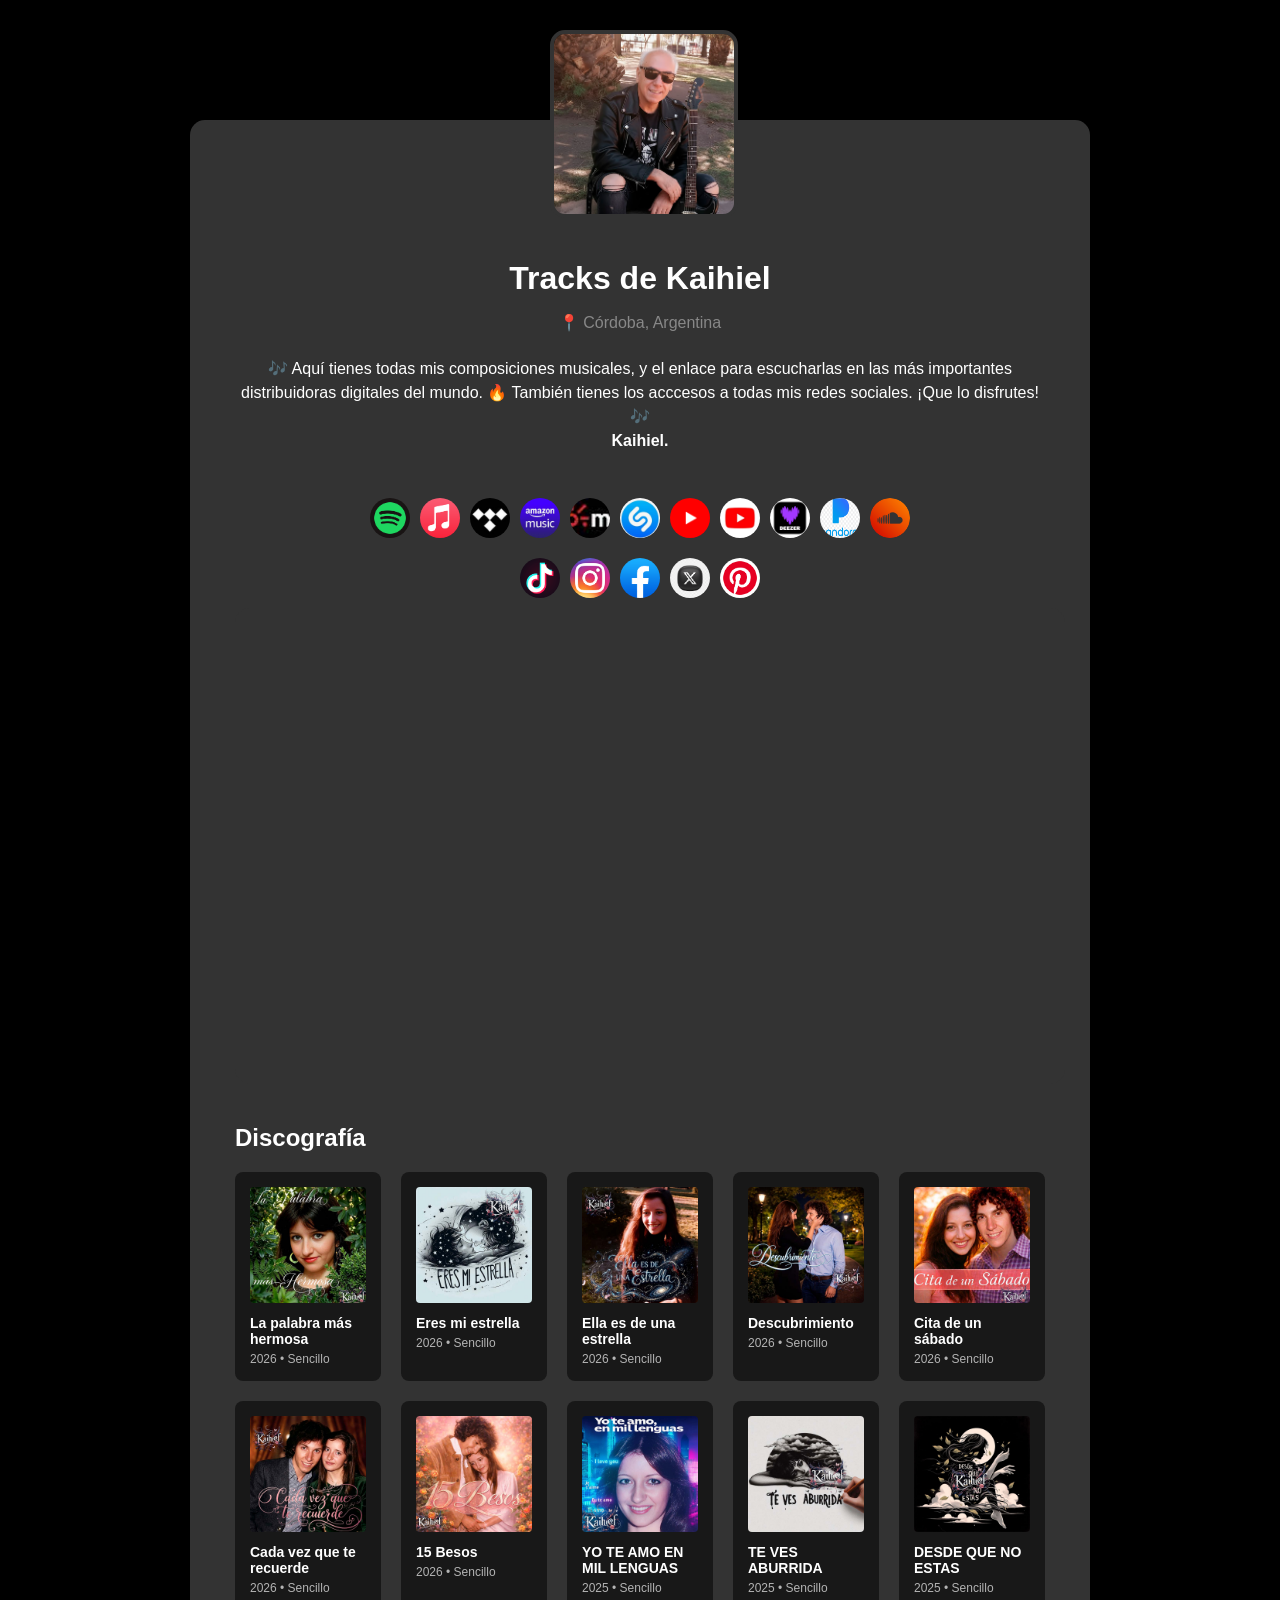
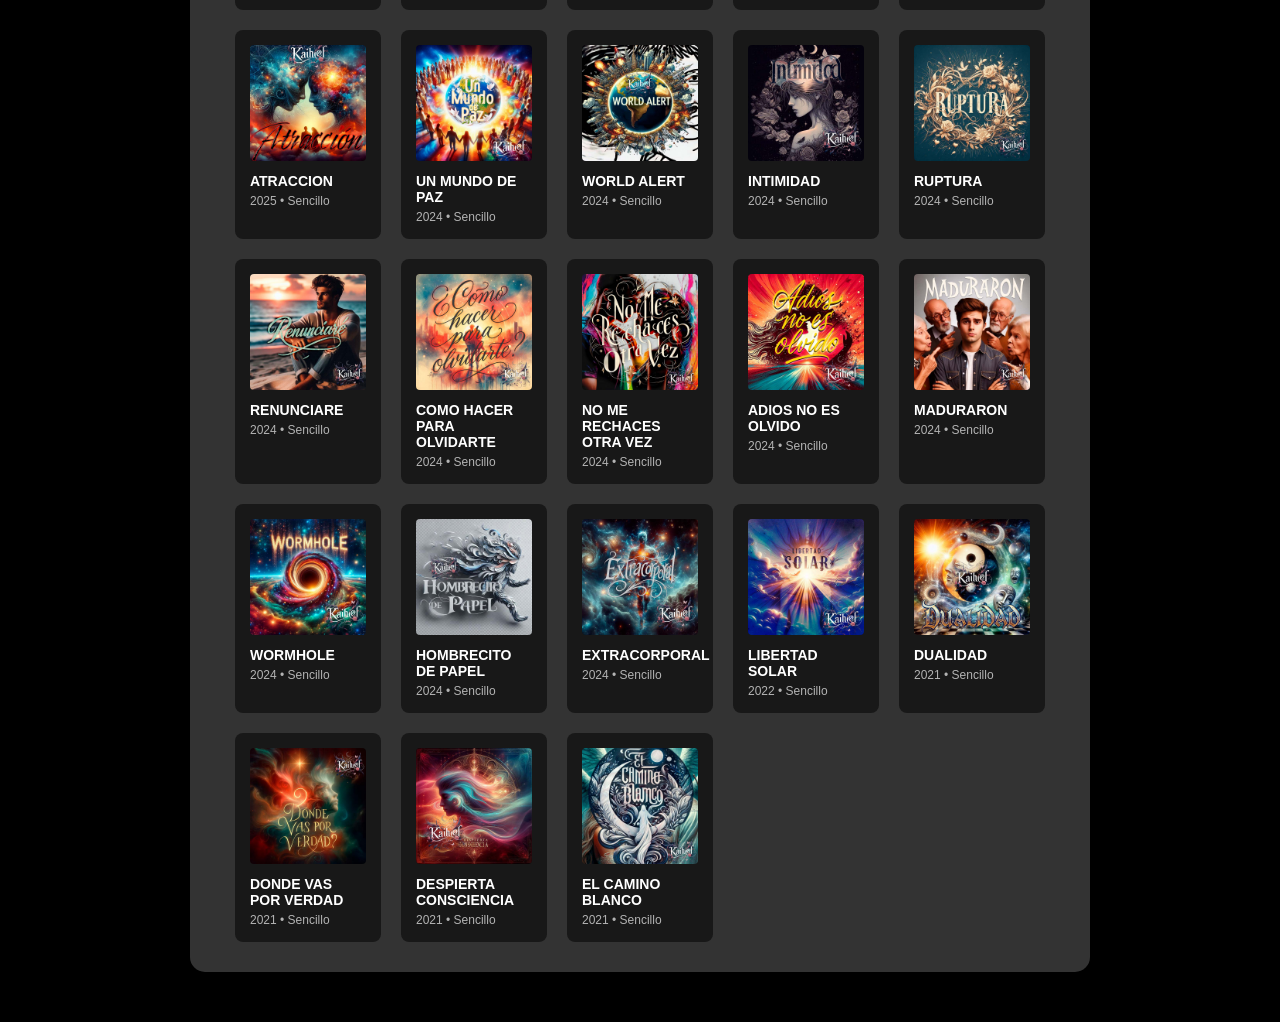
<file: NOANDAindex.html>
<!DOCTYPE HTML PUBLIC "-//W3C//DTD HTML 4.01 Transitional//EN" "http://www.w3.org/TR/html4/loose.dtd">
<html>
<head>
    <title>Tracks de Kaihiel</title>
    <meta name="viewport" content="width=device-width, initial-scale=1.5">
    <meta http-equiv="Content-Type" content="text/html; charset=UTF-8">
    <link rel="stylesheet" type="text/css" href="estilos.css">
</head>
<body>

<div id="wrapper">
    <div id="main-card">
        <img src="Kaihiel.png" title ="Kaihiel" alt="Kaihiel" class="floating-profile" onclick="this.classList.toggle('expanded')" tabindex="0">
        <h1>Tracks de Kaihiel</h1>
        <p class="location">📍 Córdoba, Argentina</p>
        <div class="bio-text">
            🎶 Aquí tienes todas mis composiciones musicales, y el enlace para escucharlas en las más importantes distribuidoras digitales del mundo. 🔥 También tienes los acccesos a todas mis redes sociales. ¡Que lo disfrutes! 🎶<br>
            <strong>Kaihiel.</strong>
        </div>
        <div class="social-icons">
		<div class="icon-group">
            <a href="https://open.spotify.com/intl-es/artist/7dtvujcEKRp08AhZ7mkC0C" class="icon-link" title="Spotify"><img src="spotify.png" alt="Spotify"></a>
            <a href="https://music.apple.com/us/artist/kaihiel/1562839597" class="icon-link" title="Apple"><img src="apple music.png" alt="Apple Music"></a>
            <a href="https://tidal.com/artist/24408671" class="icon-link" title="Tidal"><img src="Tidal.jpg" alt="Tidal"></a>
            <a href="https://amazon.com/music/player/artists/B092JQ3VVH" class="icon-link" title="Amazon"><img src="Amazon.jpg" alt="Amazon Music"></a>
            <a href="https://www.claromusica.com/artist/6220715/AR" class="icon-link" title="Claro"><img src="Claro Music.jpg" alt="Claro Music"></a>
            <a href="https://www.shazam.com/artist/kaihiel/1562839597" class="icon-link" title="Shazam"><img src="Shazam.jpg" alt="Shazam"></a>
            <a href="https://www.youtube.com/@kaihiel" class="icon-link" title="YouTube"><img src="youtube.png" alt="YouTube"></a>
            <a href="https://music.youtube.com/channel/UCdynaFPEkUC-YnowalGPvJg" class="icon-link" title="YouTube Music"><img src="YouTube Music.jpg" alt="YouTube Music"></a>
            <a href="https://www.deezer.com/es/artist/129822742" class="icon-link" title="Deezer"><img src="deezer.jpg" alt="Deezer"></a>
            <a href="https://www.pandora.com/artist/kaihiel/ARqw4wPjZ7nP3lq" class="icon-link" title="Pandora"><img src="pandora.png" alt="Pandora"></a>
            <a href="https://soundcloud.com/kaihiel-music" class="icon-link" title="Soundcloud"><img src="soundcloud.png" alt="Soundcloud"></a>
        </div>
		
<div class="icon-group">
            <a href="https://www.tiktok.com/@kaihiel" class="icon-link" title="TikTok"><img src="tiktok.png" alt="TikTok"></a>
            <a href="https://instagram.com/kaihiel" class="icon-link" title="Instragam"><img src="instagram.png" alt="Instagram"></a>
            <a href="https://www.facebook.com/Kaihiel" class="icon-link" title="Facebook"><img src="facebook.png" alt="Facebook"></a>
			<a href="https://x.com/kaihiel" class="icon-link" title="X"><img src="X.png" alt="X"></a>
            <a href="https://ar.pinterest.com/kaihiel/" class="icon-link" title="Pinterest"><img src="pinterest.png" alt="Pinterest"></a>
        </div>
    </div>

    <div class="video-section">
        <div class="video-container">
            <iframe src="https://www.youtube.com/embed/-CoY1_JvEzQ" title="kaihiel - DESPIERTA CONSCIENCIA" frameborder="0" allow="accelerometer; autoplay; clipboard-write; encrypted-media; gyroscope; picture-in-picture; web-share" allowfullscreen></iframe>
        </div>
    </div>

    <div id="discography-section">
        <h2 class="section-title">Discografía</h2>
        <div class="albums-grid">

<!-- ======================= INICIO DIVs canciones ======================= -->
<div class="album-card" onclick="loadSong('https://www.youtube.com/embed/oTpB4futs3w')">
    <div class="cover-wrapper">
        <img src="La-palabra-más-hermosa.jpg" alt="La palabra más hermosa">
        <div class="play-overlay"><div class="play-icon"></div></div>
    </div>
    <h3>La palabra más hermosa</h3>
    <p>2026 • Sencillo</p>
</div>
<div class="album-card" onclick="loadSong('https://www.youtube.com/embed/vIT_Wwnmyyw')">
    <div class="cover-wrapper">
        <img src="Eres-mi-estrella.jpg" alt="Eres mi estrella">
        <div class="play-overlay"><div class="play-icon"></div></div>
    </div>
    <h3>Eres mi estrella</h3>
    <p>2026 • Sencillo</p>
</div>
<div class="album-card" onclick="loadSong('https://www.youtube.com/embed/tcXPq1gz9vc')">
    <div class="cover-wrapper">
        <img src="Ella-es-de-una-estrella.jpg" alt="Ella es de una estrella">
        <div class="play-overlay"><div class="play-icon"></div></div>
    </div>
    <h3>Ella es de una estrella</h3>
    <p>2026 • Sencillo</p>
</div>
<div class="album-card" onclick="loadSong('https://www.youtube.com/embed/OwODm5sCfDk')">
    <div class="cover-wrapper">
        <img src="Descubrimiento.jpg" alt="Descubrimiento">
        <div class="play-overlay"><div class="play-icon"></div></div>
    </div>
    <h3>Descubrimiento</h3>
    <p>2026 • Sencillo</p>
</div>
<div class="album-card" onclick="loadSong('https://www.youtube.com/embed/CjZzciwWt7s')">
    <div class="cover-wrapper">
        <img src="Cita-de-un-sábado.jpg" alt="Cita de un sábado">
        <div class="play-overlay"><div class="play-icon"></div></div>
    </div>
    <h3>Cita de un sábado</h3>
    <p>2026 • Sencillo</p>
</div>
<div class="album-card" onclick="loadSong('https://www.youtube.com/embed/qDOxsHtS20g')">
    <div class="cover-wrapper">
        <img src="Cada-vez-que-te-recuerde.jpg" alt="Cada vez que te recuerde">
        <div class="play-overlay"><div class="play-icon"></div></div>
    </div>
    <h3>Cada vez que te recuerde</h3>
    <p>2026 • Sencillo</p>
</div>
<div class="album-card" onclick="loadSong('https://www.youtube.com/embed/ngq4TYk6nNM')">
    <div class="cover-wrapper">
        <img src="15-Besos.jpg" alt="15 Besos">
        <div class="play-overlay"><div class="play-icon"></div></div>
    </div>
    <h3>15 Besos</h3>
    <p>2026 • Sencillo</p>
</div>
<div class="album-card" onclick="loadSong('https://www.youtube.com/embed/nYkQx3yN6sA')">
    <div class="cover-wrapper">
        <img src="21 Yo te amo en mil lenguas - Portada.jpg" alt="YO TE AMO EN MIL LENGUAS">
        <div class="play-overlay"><div class="play-icon"></div></div>
    </div>
    <h3>YO TE AMO EN MIL LENGUAS</h3>
    <p>2025 • Sencillo</p>
</div>
<div class="album-card" onclick="loadSong('https://www.youtube.com/embed/ncaqAU24T1o')">
    <div class="cover-wrapper">
        <img src="20 Te ves aburrida - Portada.jpg" alt="TE VES ABURRIDA">
        <div class="play-overlay"><div class="play-icon"></div></div>
    </div>
    <h3>TE VES ABURRIDA</h3>
    <p>2025 • Sencillo</p>
</div>
<div class="album-card" onclick="loadSong('https://www.youtube.com/embed/4HJigXD0m8M')">
    <div class="cover-wrapper">
        <img src="19 Desde que no estás - Portada.jpg" alt="DESDE QUE NO ESTAS ">
        <div class="play-overlay"><div class="play-icon"></div></div>
    </div>
    <h3>DESDE QUE NO ESTAS </h3>
    <p>2025 • Sencillo</p>
</div>
<div class="album-card" onclick="loadSong('https://www.youtube.com/embed/WOiNOpPfagI')">
    <div class="cover-wrapper">
        <img src="18 Atracción - Portada.jpg" alt="ATRACCION">
        <div class="play-overlay"><div class="play-icon"></div></div>
    </div>
    <h3>ATRACCION</h3>
    <p>2025 • Sencillo</p>
</div>
<div class="album-card" onclick="loadSong('https://www.youtube.com/embed/RgkWFJVtY0s')">
    <div class="cover-wrapper">
        <img src="17 Un mundo de Paz - Portada 2026.jpg" alt="UN MUNDO DE PAZ">
        <div class="play-overlay"><div class="play-icon"></div></div>
    </div>
    <h3>UN MUNDO DE PAZ</h3>
    <p>2024 • Sencillo</p>
</div>
<div class="album-card" onclick="loadSong('https://www.youtube.com/embed/TENjZXxeNy4')">
    <div class="cover-wrapper">
        <img src="16 World Alert - Portada.jpg" alt="WORLD ALERT">
        <div class="play-overlay"><div class="play-icon"></div></div>
    </div>
    <h3>WORLD ALERT</h3>
    <p>2024 • Sencillo</p>
</div>
<div class="album-card" onclick="loadSong('https://www.youtube.com/embed/Pm0dU3vzCzQ')">
    <div class="cover-wrapper">
        <img src="15 Intimidad - Portada 2026.jpg" alt="INTIMIDAD">
        <div class="play-overlay"><div class="play-icon"></div></div>
    </div>
    <h3>INTIMIDAD</h3>
    <p>2024 • Sencillo</p>
</div>
<div class="album-card" onclick="loadSong('https://www.youtube.com/embed/6KbNKMVJw0Y')">
    <div class="cover-wrapper">
        <img src="14 Ruptura - Portada.jpg" alt="RUPTURA">
        <div class="play-overlay"><div class="play-icon"></div></div>
    </div>
    <h3>RUPTURA</h3>
    <p>2024 • Sencillo</p>
</div>
<div class="album-card" onclick="loadSong('https://www.youtube.com/embed/k0YnF4mimug')">
    <div class="cover-wrapper">
        <img src="13 Renunciaré - portada 2026.jpg" alt="RENUNCIARE">
        <div class="play-overlay"><div class="play-icon"></div></div>
    </div>
    <h3>RENUNCIARE</h3>
    <p>2024 • Sencillo</p>
</div>
<div class="album-card" onclick="loadSong('https://www.youtube.com/embed/IgkvWumr_v8')">
    <div class="cover-wrapper">
        <img src="12 Cómo hacer para olvidarte - Portada 2026.jpg" alt="COMO HACER PARA OLVIDARTE">
        <div class="play-overlay"><div class="play-icon"></div></div>
    </div>
    <h3>COMO HACER PARA OLVIDARTE</h3>
    <p>2024 • Sencillo</p>
</div>
<div class="album-card" onclick="loadSong('https://www.youtube.com/embed/4qL15DqwmqI')">
    <div class="cover-wrapper">
        <img src="11 No me rechaces otra vez - Portada 2026.jpg" alt="NO ME RECHACES OTRA VEZ">
        <div class="play-overlay"><div class="play-icon"></div></div>
    </div>
    <h3>NO ME RECHACES OTRA VEZ</h3>
    <p>2024 • Sencillo</p>
</div>
<div class="album-card" onclick="loadSong('https://www.youtube.com/embed/g8WQYKEWN5A')">
    <div class="cover-wrapper">
        <img src="10 Adiós no es olvido - Portada 2026.jpg" alt="ADIOS NO ES OLVIDO">
        <div class="play-overlay"><div class="play-icon"></div></div>
    </div>
    <h3>ADIOS NO ES OLVIDO</h3>
    <p>2024 • Sencillo</p>
</div>
<div class="album-card" onclick="loadSong('https://www.youtube.com/embed/XFQUJoP3JVQ')">
    <div class="cover-wrapper">
        <img src="09 Maduraron - Protada 2026.jpg" alt="MADURARON">
        <div class="play-overlay"><div class="play-icon"></div></div>
    </div>
    <h3>MADURARON</h3>
    <p>2024 • Sencillo</p>
</div>
<div class="album-card" onclick="loadSong('https://www.youtube.com/embed/qzG_jnud2Ig')">
    <div class="cover-wrapper">
        <img src="08 Wormhole - Portada 2026.jpg" alt="WORMHOLE">
        <div class="play-overlay"><div class="play-icon"></div></div>
    </div>
    <h3>WORMHOLE</h3>
    <p>2024 • Sencillo</p>
</div>
<div class="album-card" onclick="loadSong('https://www.youtube.com/embed/LIpcW_8I0Mc')">
    <div class="cover-wrapper">
        <img src="07 Hombrecito de Papel - Portada 2026.jpg" alt="HOMBRECITO DE PAPEL">
        <div class="play-overlay"><div class="play-icon"></div></div>
    </div>
    <h3>HOMBRECITO DE PAPEL</h3>
    <p>2024 • Sencillo</p>
</div>
<div class="album-card" onclick="loadSong('https://www.youtube.com/embed/1l0Sk7JldUw')">
    <div class="cover-wrapper">
        <img src="06 Extracorporal - Portada 2026.jpg" alt="EXTRACORPORAL">
        <div class="play-overlay"><div class="play-icon"></div></div>
    </div>
    <h3>EXTRACORPORAL</h3>
    <p>2024 • Sencillo</p>
</div>
<div class="album-card" onclick="loadSong('https://www.youtube.com/embed/bzYuRjN4qfg')">
    <div class="cover-wrapper">
        <img src="05 Libertad Solar - Portada 2026.jpg" alt="LIBERTAD SOLAR">
        <div class="play-overlay"><div class="play-icon"></div></div>
    </div>
    <h3>LIBERTAD SOLAR</h3>
    <p>2022 • Sencillo</p>
</div>
<div class="album-card" onclick="loadSong('https://www.youtube.com/embed/TVvuguQBtqk')">
    <div class="cover-wrapper">
        <img src="04 Dualidad - Portada.jpg" alt="DUALIDAD">
        <div class="play-overlay"><div class="play-icon"></div></div>
    </div>
    <h3>DUALIDAD</h3>
    <p>2021 • Sencillo</p>
</div>
<div class="album-card" onclick="loadSong('https://www.youtube.com/embed/NBKUlZ8janM')">
    <div class="cover-wrapper">
        <img src="03 Dónde as por verdad  2026 - Portada.jpg" alt="DONDE VAS POR VERDAD">
        <div class="play-overlay"><div class="play-icon"></div></div>
    </div>
    <h3>DONDE VAS POR VERDAD</h3>
    <p>2021 • Sencillo</p>
</div>
<div class="album-card" onclick="loadSong('https://www.youtube.com/embed/MkZhsvREAEg')">
    <div class="cover-wrapper">
        <img src="02 Despierta Consciencia - Portada.jpg" alt="DESPIERTA CONSCIENCIA">
        <div class="play-overlay"><div class="play-icon"></div></div>
    </div>
    <h3>DESPIERTA CONSCIENCIA</h3>
    <p>2021 • Sencillo</p>
</div>
<div class="album-card" onclick="loadSong('https://www.youtube.com/embed/INYjF5A8mGQ')">
    <div class="cover-wrapper">
        <img src="01 El Camino Blanco - Portada.jpg" alt="EL CAMINO BLANCO">
        <div class="play-overlay"><div class="play-icon"></div></div>
    </div>
    <h3>EL CAMINO BLANCO</h3>
    <p>2021 • Sencillo</p>
</div>
	
	<!-- ======================= FIN DIVs canciones ======================= -->

        </div>

        <div id="player-container" style="margin-top: 30px; display: none;">
            <div id="youtube-player"></div>
        </div>
    </div>
</div>

<script type="text/javascript">
function loadSong(urlYouTube) {
    var container = document.getElementById('player-container');
    var playerDiv = document.getElementById('youtube-player');
    
    container.style.display = 'block';
    
    // Inyecta el iframe de YouTube con los mismos atributos que tu versión original
    playerDiv.innerHTML = '<iframe style="border-radius:12px" src="' + urlYouTube + '" width="100%" height="352" frameBorder="0" allowfullscreen="" allow="accelerometer; autoplay; clipboard-write; encrypted-media; gyroscope; picture-in-picture" loading="lazy"></iframe>';
    
    window.scrollTo({ top: container.offsetTop - 20, behavior: "smooth" });
}
</body>
</html>
</file>
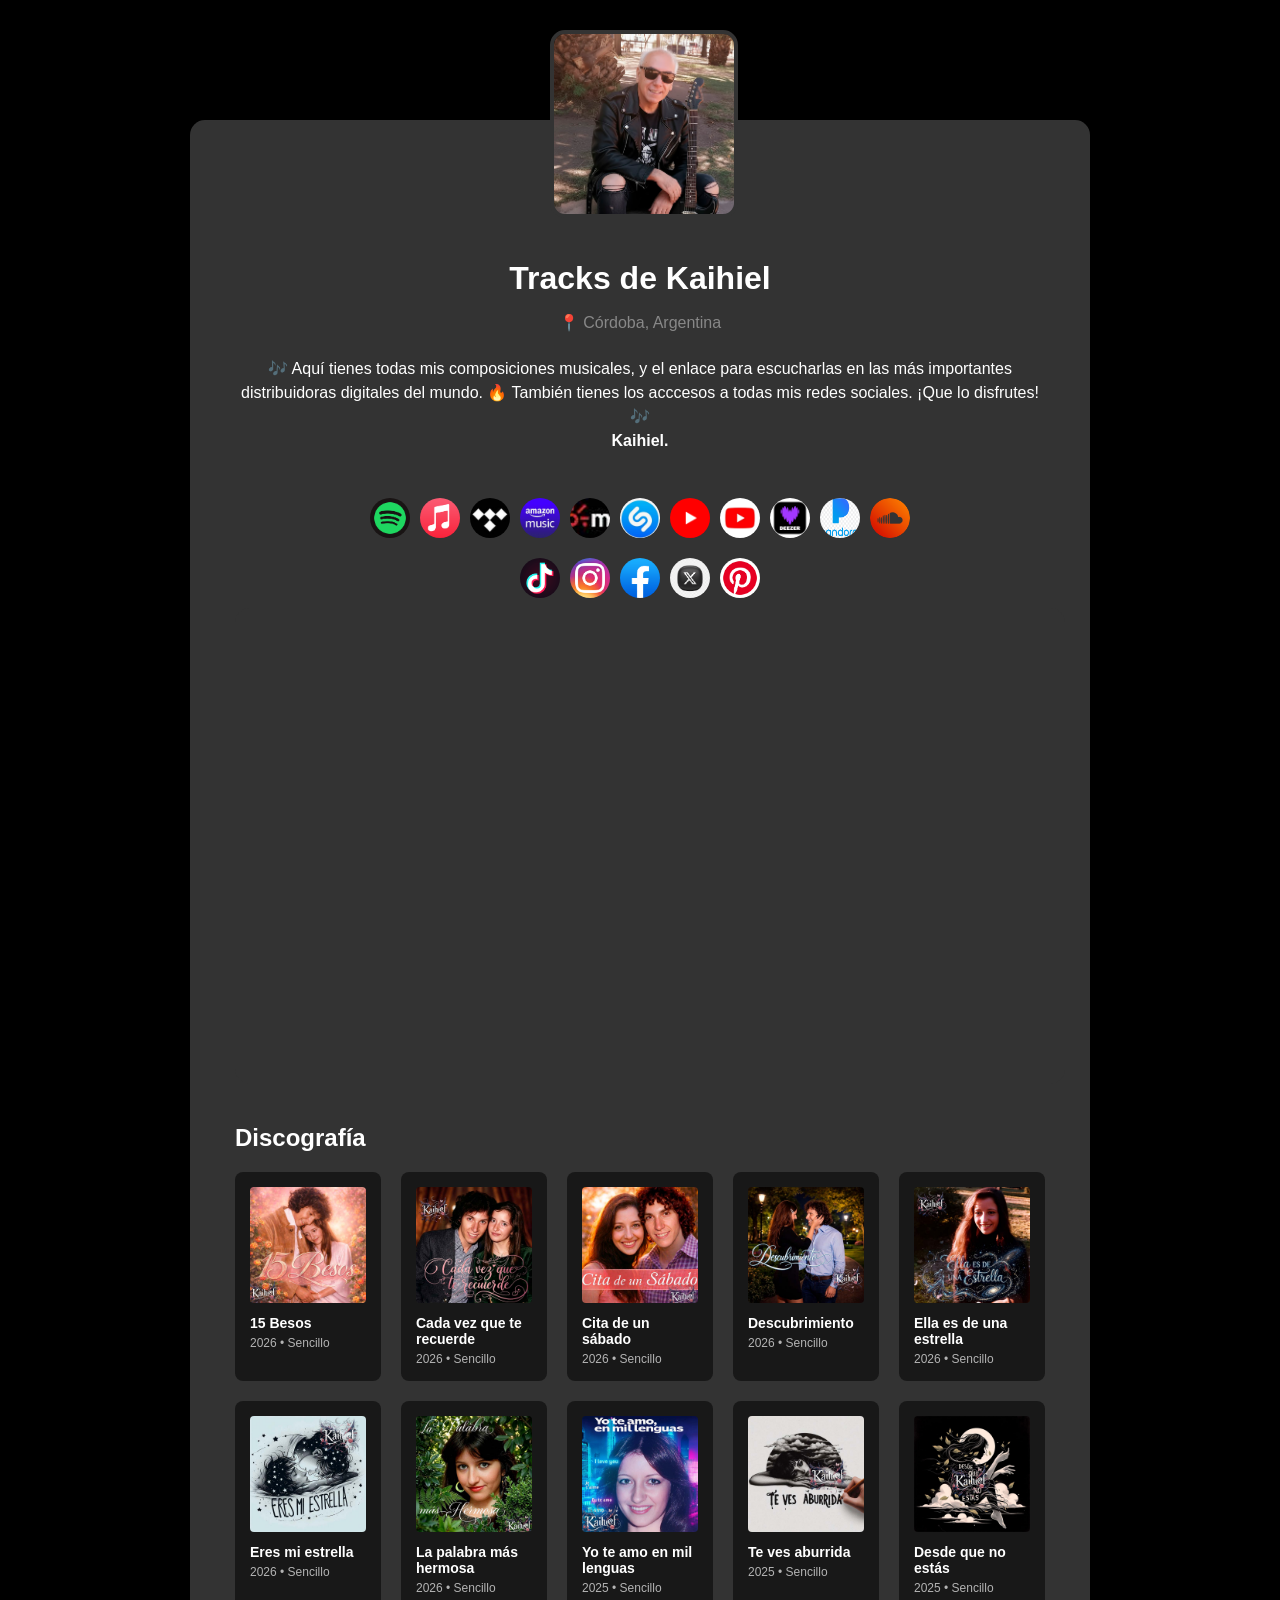
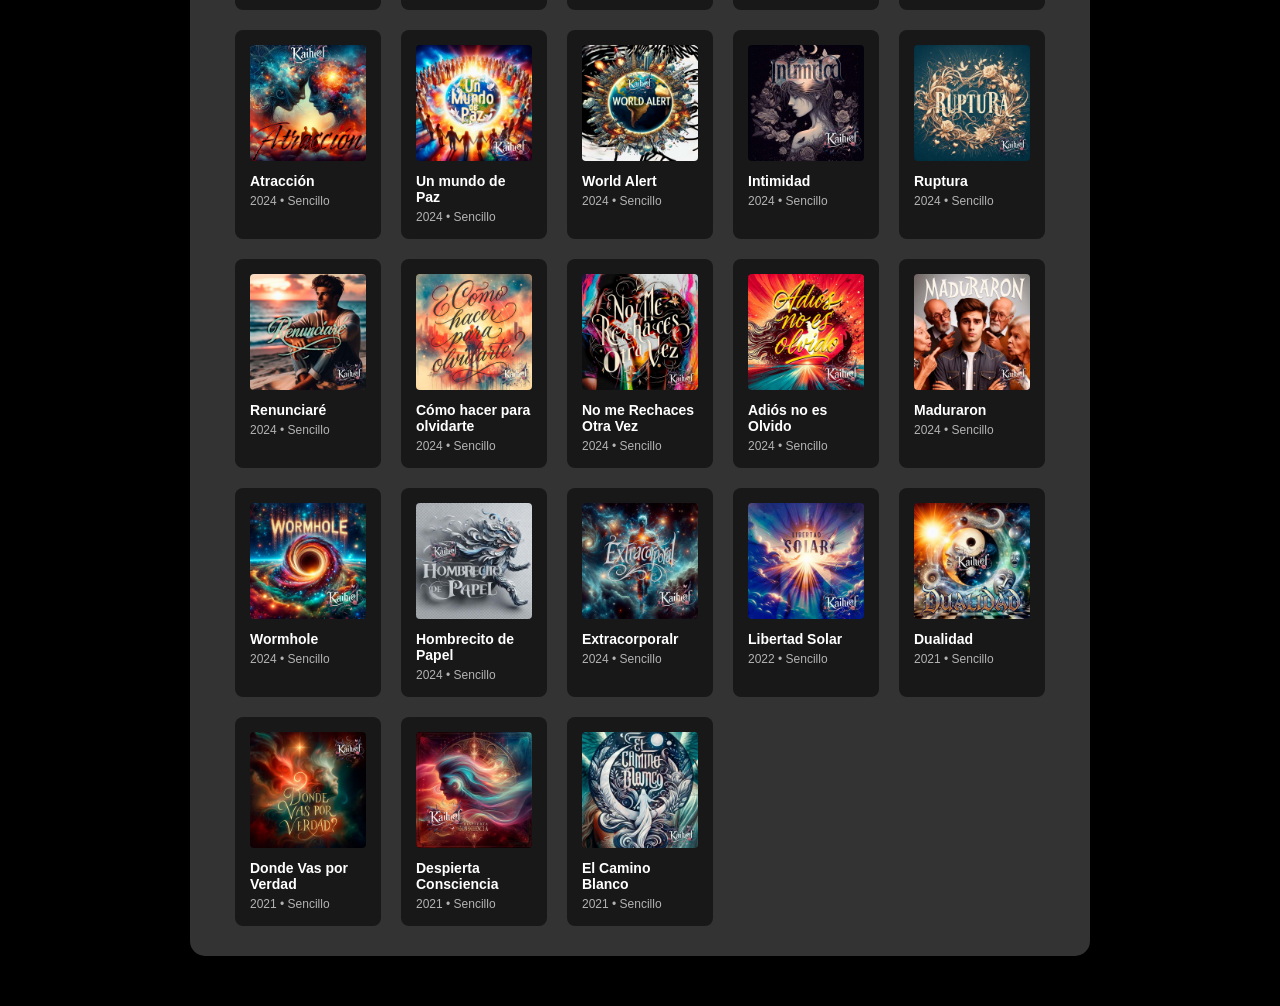
<file: old-index.html>
<!DOCTYPE HTML PUBLIC "-//W3C//DTD HTML 4.01 Transitional//EN" "http://www.w3.org/TR/html4/loose.dtd">
<html>
<head>
    <title>Tracks de Kaihiel</title>
    <meta name="viewport" content="width=device-width, initial-scale=1.5">
    <meta http-equiv="Content-Type" content="text/html; charset=UTF-8">
    <link rel="stylesheet" type="text/css" href="estilos.css">
</head>
<body>

<div id="wrapper">
    <div id="main-card">
        <img src="Kaihiel.png" title ="Kaihiel" alt="Kaihiel" class="floating-profile" onclick="this.classList.toggle('expanded')" tabindex="0">
        <h1>Tracks de Kaihiel</h1>
        <p class="location">📍 Córdoba, Argentina</p>
        <div class="bio-text">
            🎶 Aquí tienes todas mis composiciones musicales, y el enlace para escucharlas en las más importantes distribuidoras digitales del mundo. 🔥 También tienes los acccesos a todas mis redes sociales. ¡Que lo disfrutes! 🎶<br>
            <strong>Kaihiel.</strong>
        </div>
        <div class="social-icons">
		<div class="icon-group">
            <a href="https://open.spotify.com/intl-es/artist/7dtvujcEKRp08AhZ7mkC0C" class="icon-link" title="Spotify"><img src="spotify.png" alt="Spotify"></a>
            <a href="https://music.apple.com/us/artist/kaihiel/1562839597" class="icon-link" title="Apple"><img src="apple music.png" alt="Apple Music"></a>
            <a href="https://tidal.com/artist/24408671" class="icon-link" title="Tidal"><img src="Tidal.jpg" alt="Tidal"></a>
            <a href="https://amazon.com/music/player/artists/B092JQ3VVH" class="icon-link" title="Amazon"><img src="Amazon.jpg" alt="Amazon Music"></a>
            <a href="https://www.claromusica.com/artist/6220715/AR" class="icon-link" title="Claro"><img src="Claro Music.jpg" alt="Claro Music"></a>
            <a href="https://www.shazam.com/artist/kaihiel/1562839597" class="icon-link" title="Shazam"><img src="Shazam.jpg" alt="Shazam"></a>
            <a href="https://www.youtube.com/@kaihiel" class="icon-link" title="YouTube"><img src="youtube.png" alt="YouTube"></a>
            <a href="https://music.youtube.com/channel/UCdynaFPEkUC-YnowalGPvJg" class="icon-link" title="YouTube Music"><img src="YouTube Music.jpg" alt="YouTube Music"></a>
            <a href="https://www.deezer.com/es/artist/129822742" class="icon-link" title="Deezer"><img src="deezer.jpg" alt="Deezer"></a>
            <a href="https://www.pandora.com/artist/kaihiel/ARqw4wPjZ7nP3lq" class="icon-link" title="Pandora"><img src="pandora.png" alt="Pandora"></a>
            <a href="https://soundcloud.com/kaihiel-music" class="icon-link" title="Soundcloud"><img src="soundcloud.png" alt="Soundcloud"></a>
        </div>
		
<div class="icon-group">
            <a href="https://www.tiktok.com/@kaihiel" class="icon-link" title="TikTok"><img src="tiktok.png" alt="TikTok"></a>
            <a href="https://instagram.com/kaihiel" class="icon-link" title="Instragam"><img src="instagram.png" alt="Instagram"></a>
            <a href="https://www.facebook.com/Kaihiel" class="icon-link" title="Facebook"><img src="facebook.png" alt="Facebook"></a>
			<a href="https://x.com/kaihiel" class="icon-link" title="X"><img src="X.png" alt="X"></a>
            <a href="https://ar.pinterest.com/kaihiel/" class="icon-link" title="Pinterest"><img src="pinterest.png" alt="Pinterest"></a>
        </div>
    </div>

    <div class="video-section">
        <div class="video-container">
            <iframe src="https://www.youtube.com/embed/-CoY1_JvEzQ" title="kaihiel - DESPIERTA CONSCIENCIA" frameborder="0" allow="accelerometer; autoplay; clipboard-write; encrypted-media; gyroscope; picture-in-picture; web-share" allowfullscreen></iframe>
        </div>
    </div>

    <div id="discography-section">
        <h2 class="section-title">Discografía</h2>
        <div class="albums-grid">

            <div class="album-card" onclick="loadSong('https://open.spotify.com/embed/album/3hJD9Df9U5PAT2CjLveUOw?utm_source=generator')">
                <div class="cover-wrapper">
                    <img src="15-Besos.jpg" alt="15 Besos">
                    <div class="play-overlay"><div class="play-icon"></div></div>
                </div>
                <h3>15 Besos</h3>
                <p>2026 • Sencillo</p>
            </div>
            <div class="album-card" onclick="loadSong('https://open.spotify.com/embed/album/6pJi0GJWLyVrtEA5CUso7U?utm_source=generator')">
                <div class="cover-wrapper">
                    <img src="Cada-vez-que-te-recuerde.jpg" alt="Cada vez que te recuerde">
                    <div class="play-overlay"><div class="play-icon"></div></div>
                </div>
                <h3>Cada vez que te recuerde</h3>
                <p>2026 • Sencillo</p>
            </div>
            <div class="album-card" onclick="loadSong('https://open.spotify.com/embed/album/7hgsuvDgxcAeBH8pt4OzrH?utm_source=generator')">
                <div class="cover-wrapper">
                    <img src="Cita-de-un-sábado.jpg" alt="Cita de un sábado">
                    <div class="play-overlay"><div class="play-icon"></div></div>
                </div>
                <h3>Cita de un sábado</h3>
                <p>2026 • Sencillo</p>
            </div>
            <div class="album-card" onclick="loadSong('https://open.spotify.com/embed/album/3QksHKoB19mJzZjbds2ztN?utm_source=generator')">
                <div class="cover-wrapper">
                    <img src="Descubrimiento.jpg" alt="Descubrimiento">
                    <div class="play-overlay"><div class="play-icon"></div></div>
                </div>
                <h3>Descubrimiento</h3>
                <p>2026 • Sencillo</p>
            </div>
            <div class="album-card" onclick="loadSong('https://open.spotify.com/embed/album/1LhHt4QEmFWddc9gAsj0Ai?utm_source=generator')">
                <div class="cover-wrapper">
                    <img src="Ella-es-de-una-estrella.jpg" alt="Ella es de una estrella">
                    <div class="play-overlay"><div class="play-icon"></div></div>
                </div>
                <h3>Ella es de una estrella</h3>
                <p>2026 • Sencillo</p>
            </div>
            <div class="album-card" onclick="loadSong('https://open.spotify.com/embed/album/2BxylmngE9ZZsV4GO0fLOm?utm_source=generator')">
                <div class="cover-wrapper">
                    <img src="Eres-mi-estrella.jpg" alt="Eres mi estrella">
                    <div class="play-overlay"><div class="play-icon"></div></div>
                </div>
                <h3>Eres mi estrella</h3>
                <p>2026 • Sencillo</p>
            </div>
            <div class="album-card" onclick="loadSong('https://open.spotify.com/embed/album/0TAL2G2rO4IbtaiDgnl4un?utm_source=generator')">
                <div class="cover-wrapper">
                    <img src="La-palabra-más-hermosa.jpg" alt="La palabra más hermosa">
                    <div class="play-overlay"><div class="play-icon"></div></div>
                </div>
                <h3>La palabra más hermosa</h3>
                <p>2026 • Sencillo</p>
            </div>


			
            <div class="album-card" onclick="loadSong('https://open.spotify.com/embed/album/1T506V0TpHHjUrXEIkkWwL?utm_source=generator')">
                <div class="cover-wrapper">
                    <img src="21 Yo te amo en mil lenguas - Portada.jpg" alt="Yo te amo en mil lenguas">
                    <div class="play-overlay"><div class="play-icon"></div></div>
                </div>
                <h3>Yo te amo en mil lenguas</h3>
                <p>2025 • Sencillo</p>
            </div>

            <div class="album-card" onclick="loadSong('https://open.spotify.com/embed/album/4Dgl8jLNEsI42kCJyl3b6J?utm_source=generator')">
                <div class="cover-wrapper">
                    <img src="20 Te ves aburrida - Portada.jpg" alt="Te ves aburrida">
                    <div class="play-overlay"><div class="play-icon"></div></div>
                </div>
                <h3>Te ves aburrida</h3>
                <p>2025 • Sencillo</p>
            </div>

            <div class="album-card" onclick="loadSong('https://open.spotify.com/embed/album/6Qbb5xgWLNXabm9kcEeXSp?utm_source=generator')">
                <div class="cover-wrapper">
                    <img src="19 Desde que no estás - Portada.jpg" alt="Desde que no estás">
                    <div class="play-overlay"><div class="play-icon"></div></div>
                </div>
                <h3>Desde que no estás</h3>
                <p>2025 • Sencillo</p>
            </div>

            <div class="album-card" onclick="loadSong('https://open.spotify.com/embed/album/1Bs3m2zX9jn7U6OhXLsowG?utm_source=generator')">
                <div class="cover-wrapper">
                    <img src="18 Atracción - Portada.jpg" alt="Atracción">
                    <div class="play-overlay"><div class="play-icon"></div></div>
                </div>
                <h3>Atracción</h3>
                <p>2024 • Sencillo</p>
            </div>

            <div class="album-card" onclick="loadSong('https://open.spotify.com/embed/album/0TffJCyNWwBPTFphyFD3ni?utm_source=generator')">
                <div class="cover-wrapper">
                    <img src="17 Un mundo de Paz - Portada 2026.jpg" alt="Un mundo de Paz">
                    <div class="play-overlay"><div class="play-icon"></div></div>
                </div>
                <h3>Un mundo de Paz</h3>
                <p>2024 • Sencillo</p>
            </div>

            <div class="album-card" onclick="loadSong('https://open.spotify.com/embed/album/1G9kzJxGf55cSk0MqXVwhN?utm_source=generator')">
                <div class="cover-wrapper">
                    <img src="16 World Alert - Portada.jpg" alt="World Alert">
                    <div class="play-overlay"><div class="play-icon"></div></div>
                </div>
                <h3>World Alert</h3>
                <p>2024 • Sencillo</p>
            </div>

            <div class="album-card" onclick="loadSong('https://open.spotify.com/embed/album/1vrvcxgYzcLJ1pIWbiXJiS?utm_source=generator')">
                <div class="cover-wrapper">
                    <img src="15 Intimidad - Portada 2026.jpg" alt="Intimidad">
                    <div class="play-overlay"><div class="play-icon"></div></div>
                </div>
                <h3>Intimidad</h3>
                <p>2024 • Sencillo</p>
            </div>

            <div class="album-card" onclick="loadSong('https://open.spotify.com/embed/album/75FFiN7RpqEtVQOO27BbDU?utm_source=generator')">
                <div class="cover-wrapper">
                    <img src="14 Ruptura - Portada.jpg" alt="Ruptura">
                    <div class="play-overlay"><div class="play-icon"></div></div>
                </div>
                <h3>Ruptura</h3>
                <p>2024 • Sencillo</p>
            </div>

            <div class="album-card" onclick="loadSong('https://open.spotify.com/embed/album/5bGkMyEACLNIircNbHCV6y?utm_source=generator')">
                <div class="cover-wrapper">
                    <img src="13 Renunciaré - portada 2026.jpg" alt="Renunciaré">
                    <div class="play-overlay"><div class="play-icon"></div></div>
                </div>
                <h3>Renunciaré</h3>
                <p>2024 • Sencillo</p>
            </div>

            <div class="album-card" onclick="loadSong('https://open.spotify.com/embed/album/5s5dGxfLfldGgfyiWUZaWW?utm_source=generator')">
                <div class="cover-wrapper">
                    <img src="12 Cómo hacer para olvidarte - Portada 2026.jpg" alt="Cómo hacer para olvidarte">
                    <div class="play-overlay"><div class="play-icon"></div></div>
                </div>
                <h3>Cómo hacer para olvidarte</h3>
                <p>2024 • Sencillo</p>
            </div>

            <div class="album-card" onclick="loadSong('https://open.spotify.com/embed/album/0IBC8am52rLKUYzDywdReo?utm_source=generator')">
                <div class="cover-wrapper">
                    <img src="11 No me rechaces otra vez - Portada 2026.jpg" alt="No me Rechaces Otra Vez">
                    <div class="play-overlay"><div class="play-icon"></div></div>
                </div>
                <h3>No me Rechaces Otra Vez</h3>
                <p>2024 • Sencillo</p>
            </div>

            <div class="album-card" onclick="loadSong('https://open.spotify.com/embed/album/7c53TbLIAXFpOGUAbkczuz?utm_source=generator')">
                <div class="cover-wrapper">
                    <img src="10 Adiós no es olvido - Portada 2026.jpg" alt="Adiós no es Olvido">
                    <div class="play-overlay"><div class="play-icon"></div></div>
                </div>
                <h3>Adiós no es Olvido</h3>
                <p>2024 • Sencillo</p>
            </div>

            <div class="album-card" onclick="loadSong('https://open.spotify.com/embed/album/0Zx9XN3BHfGhL3fXZF9tF1?utm_source=generator')">
                <div class="cover-wrapper">
                    <img src="09 Maduraron - Protada 2026.jpg" alt="Maduraron">
                    <div class="play-overlay"><div class="play-icon"></div></div>
                </div>
                <h3>Maduraron</h3>
                <p>2024 • Sencillo</p>
            </div>

            <div class="album-card" onclick="loadSong('https://open.spotify.com/embed/album/2o4RLUSgZBN4JqhvJ0o9LF?utm_source=generator')">
                <div class="cover-wrapper">
                    <img src="08 Wormhole - Portada 2026.jpg" alt="Wormhole">
                    <div class="play-overlay"><div class="play-icon"></div></div>
                </div>
                <h3>Wormhole</h3>
                <p>2024 • Sencillo</p>
            </div>

            <div class="album-card" onclick="loadSong('https://open.spotify.com/embed/album/2cGMWY3aWDWnUhpaTBZ5rB?utm_source=generator')">
                <div class="cover-wrapper">
                    <img src="07 Hombrecito de Papel - Portada 2026.jpg" alt="Hombrecito de Papel">
                    <div class="play-overlay"><div class="play-icon"></div></div>
                </div>
                <h3>Hombrecito de Papel</h3>
                <p>2024 • Sencillo</p>
            </div>
            
            <div class="album-card" onclick="loadSong('https://open.spotify.com/embed/album/7xV4xnTbl1Ak41NCHZcvxB?utm_source=generator')">
                <div class="cover-wrapper">
                    <img src="06 Extracorporal - Portada 2026.jpg" alt="Extracorporal">
                    <div class="play-overlay"><div class="play-icon"></div></div>
                </div>
                <h3>Extracorporalr</h3>
                <p>2024 • Sencillo</p>
            </div>
            
            <div class="album-card" onclick="loadSong('https://open.spotify.com/embed/album/73HvepRkumDbmVhpwdjTzm?utm_source=generator')">
                <div class="cover-wrapper">
                    <img src="05 Libertad Solar - Portada 2026.jpg" alt="Libertad Solar">
                    <div class="play-overlay"><div class="play-icon"></div></div>
                </div>
                <h3>Libertad Solar</h3>
                <p>2022 • Sencillo</p>
            </div>
            
            <div class="album-card" onclick="loadSong('https://open.spotify.com/embed/album/3nf0Phiq4hs6on0hZqkorv?utm_source=generator')">
                <div class="cover-wrapper">
                    <img src="04 Dualidad - Portada.jpg" alt="Dualidad">
                    <div class="play-overlay"><div class="play-icon"></div></div>
                </div>
                <h3>Dualidad</h3>
                <p>2021 • Sencillo</p>
            </div>

            <div class="album-card" onclick="loadSong('https://open.spotify.com/embed/album/7iKkGJQ3YbFJsHSqrNm0Oz?utm_source=generator')">
                <div class="cover-wrapper">
                    <img src="03 Dónde as por verdad  2026 - Portada.jpg" alt="Donde Vas por Verdad">
                    <div class="play-overlay"><div class="play-icon"></div></div>
                </div>
                <h3>Donde Vas por Verdad</h3>
                <p>2021 • Sencillo</p>
            </div>

            <div class="album-card" onclick="loadSong('https://open.spotify.com/embed/track/1v7K78TcqS9GzK5S1wuVEM?utm_source=generator')">
                <div class="cover-wrapper">
                    <img src="02 Despierta Consciencia - Portada.jpg" alt="Despierta Consciencia">
                    <div class="play-overlay"><div class="play-icon"></div></div>
                </div>
                <h3>Despierta Consciencia</h3>
                <p>2021 • Sencillo</p>
            </div>

            <div class="album-card" onclick="loadSong('https://open.spotify.com/embed/track/5cOeWUez1Jf2Jr3aXOcYvq?utm_source=generator')">
                <div class="cover-wrapper">
                    <img src="01 El Camino Blanco - Portada.jpg" alt="El Camino Blanco">
                    <div class="play-overlay"><div class="play-icon"></div></div>
                </div>
                <h3>El Camino Blanco</h3>
                <p>2021 • Sencillo</p>
            </div>

        </div>

        <div id="player-container" style="margin-top: 30px; display: none;">
            <div id="spotify-player"></div>
        </div>
    </div>
</div>

<script type="text/javascript">
function loadSong(urlSpotify) {
    var container = document.getElementById('player-container');
    var playerDiv = document.getElementById('spotify-player');
    
    container.style.display = 'block';
    
    // Aquí se inyecta el link real en tu estructura de iframe
    playerDiv.innerHTML = '<iframe data-testid="embed-iframe" style="border-radius:12px" src="' + urlSpotify + '" width="100%" height="352" frameBorder="0" allowfullscreen="" allow="autoplay; clipboard-write; encrypted-media; fullscreen; picture-in-picture" loading="lazy"></iframe>';
    
    window.scrollTo({ top: container.offsetTop - 20, behavior: 'smooth' });
}
</script>

</body>
</html>
</file>
<file: estilos.css>
body {
    background-color: #000000;
    color: #ffffff;
    font-family: Arial, Helvetica, sans-serif;
    margin: 0;
    padding: 0;
}

#wrapper {
    width: 95%; /* Aprovecha más el ancho en celulares */
    max-width: 900px; /* Más ancho en computadoras */
    margin: 120px auto 50px auto;
}

#main-card {
    background-color: #333333;
    padding: 60px 5% 30px 5%; /* Padding porcentual para adaptarse mejor */
    border-radius: 15px;
    position: relative;
    text-align: center;
    margin-bottom: 25px;
}
.floating-profile {
    /* --- TUS ESTILOS ORIGINALES --- */
    width: 180px;
    height: 180px;
    border-radius: 15px;
    position: absolute;
    top: -90px; 
    left: 50%;
    margin-left: -90px; 
    border: 4px solid #333333;
    object-fit: cover;
    background-color: #1a1a1a; /* Evita huecos transparentes mientras carga */

    /* --- PREPARACIÓN PARA EL EFECTO --- */
    cursor: zoom-in;
    transition: all 0.3s ease-in-out;
    z-index: 10;
}

/* --- EFECTO AL CLICAR (FOCUS) --- */
.floating-profile.expanded {
    outline: none;
    cursor: zoom-out;
    position: fixed;
    top: 50%;
    left: 50%;
    margin-left: 0;
    transform: translate(-50%, -50%);
    width: auto;
    height: auto;
    max-width: 90vw;
    max-height: 80vh;
    z-index: 9999;
    box-shadow: 0 0 100px rgba(0,0,0,0.9);
    border-radius: 10px;
}

h1 {
    font-size: 32px;
    margin-top: 80px;
    margin-bottom: 5px;
}

.location {
    color: #888;
    font-size: 16px;
    margin-bottom: 25px;
}

.bio-text {
    font-size: 16px;
    line-height: 1.5;
    margin-bottom: 35px;
}

.social-icons {
display: flex;
    flex-direction: column; /* Apila los grupos verticalmente */
    align-items: center;    /* Los centra horizontalmente */
    gap: 20px;              /* <--- ESTA ES LA CLAVE: ajusta el espacio vertical entre filas */
    padding: 10px;          /* Espacio opcional dentro del cuadro gris */
}
.icon-group {
    display: flex;
    justify-content: center;
    flex-wrap: wrap;
    gap: 10px;              /* Espacio horizontal entre iconos de la misma fila */
}
.icon-link {
    width: 40px;
    height: 40px;
}

.icon-link img {
    width: 100%;
    height: 100%;
    border-radius: 50%;
}

/* Sección de Video Independiente */
.video-section {
    width: 100%;
    background-color: #333333; /* Ahora coincide con la tarjeta */
    border-radius: 15px;
    overflow: hidden;
    padding: 10px; /* Pequeño marco interno */
}

.video-container {
    position: relative;
    padding-bottom: 56.25%;
    height: 0;
}

.video-container iframe {
    position: absolute;
    top: 0;
    left: 0;
    width: 100%;
    height: 100%;
    border-radius: 10px;
}
#discography-section { margin-top: 40px; text-align: left; }
.section-title { color: #ffffff; font-size: 24px; margin-bottom: 20px; }
.albums-grid { display: grid; grid-template-columns: repeat(auto-fill, minmax(140px, 1fr)); gap: 20px; }
.album-card { background-color: #181818; padding: 15px; border-radius: 8px; cursor: pointer; transition: 0.3s; }
.album-card:hover { background-color: #282828; }
.cover-wrapper { position: relative; width: 100%; margin-bottom: 12px; }
.cover-wrapper img { width: 100%; aspect-ratio: 1/1; border-radius: 4px; }

/* Botón de Play verde */
.play-overlay { 
    position: absolute; right: 8px; bottom: 8px; width: 48px; height: 48px; 
    background-color: #1ed760; border-radius: 50%; display: flex; 
    justify-content: center; align-items: center; opacity: 0; 
    transform: translateY(10px); transition: 0.3s; 
}
.album-card:hover .play-overlay { opacity: 1; transform: translateY(0); }
.play-icon { width: 0; height: 0; border-top: 8px solid transparent; border-bottom: 8px solid transparent; border-left: 14px solid black; margin-left: 4px; }

.album-card h3 { font-size: 14px; margin: 0; color: #fff; }
/* Ajustes para pantallas pequeñas */
@media (max-width: 480px) {
    #wrapper {
        margin-top: 100px; /* Menos espacio arriba en móviles */
        width: 100%; /* Ocupa todo el ancho disponible */
    }

    #main-card {
        border-radius: 0; /* Opcional: quita bordes redondeados en móvil para un look más moderno */
        padding-top: 80px;
    }

    h1 {
        font-size: 26px; /* Texto un poco más pequeño para que no se corte */
    }

    .albums-grid {
        grid-template-columns: repeat(2, 1fr); /* Muestra 2 discos por fila en lugar de 1 o 4 */
        gap: 10px;
    }

    .floating-profile {
        width: 140px;
        height: 140px;
        top: -70px;
        margin-left: -70px;
    }
}
.album-card p { font-size: 12px; color: #b3b3b3; margin: 5px 0 0 0; }
</file>
